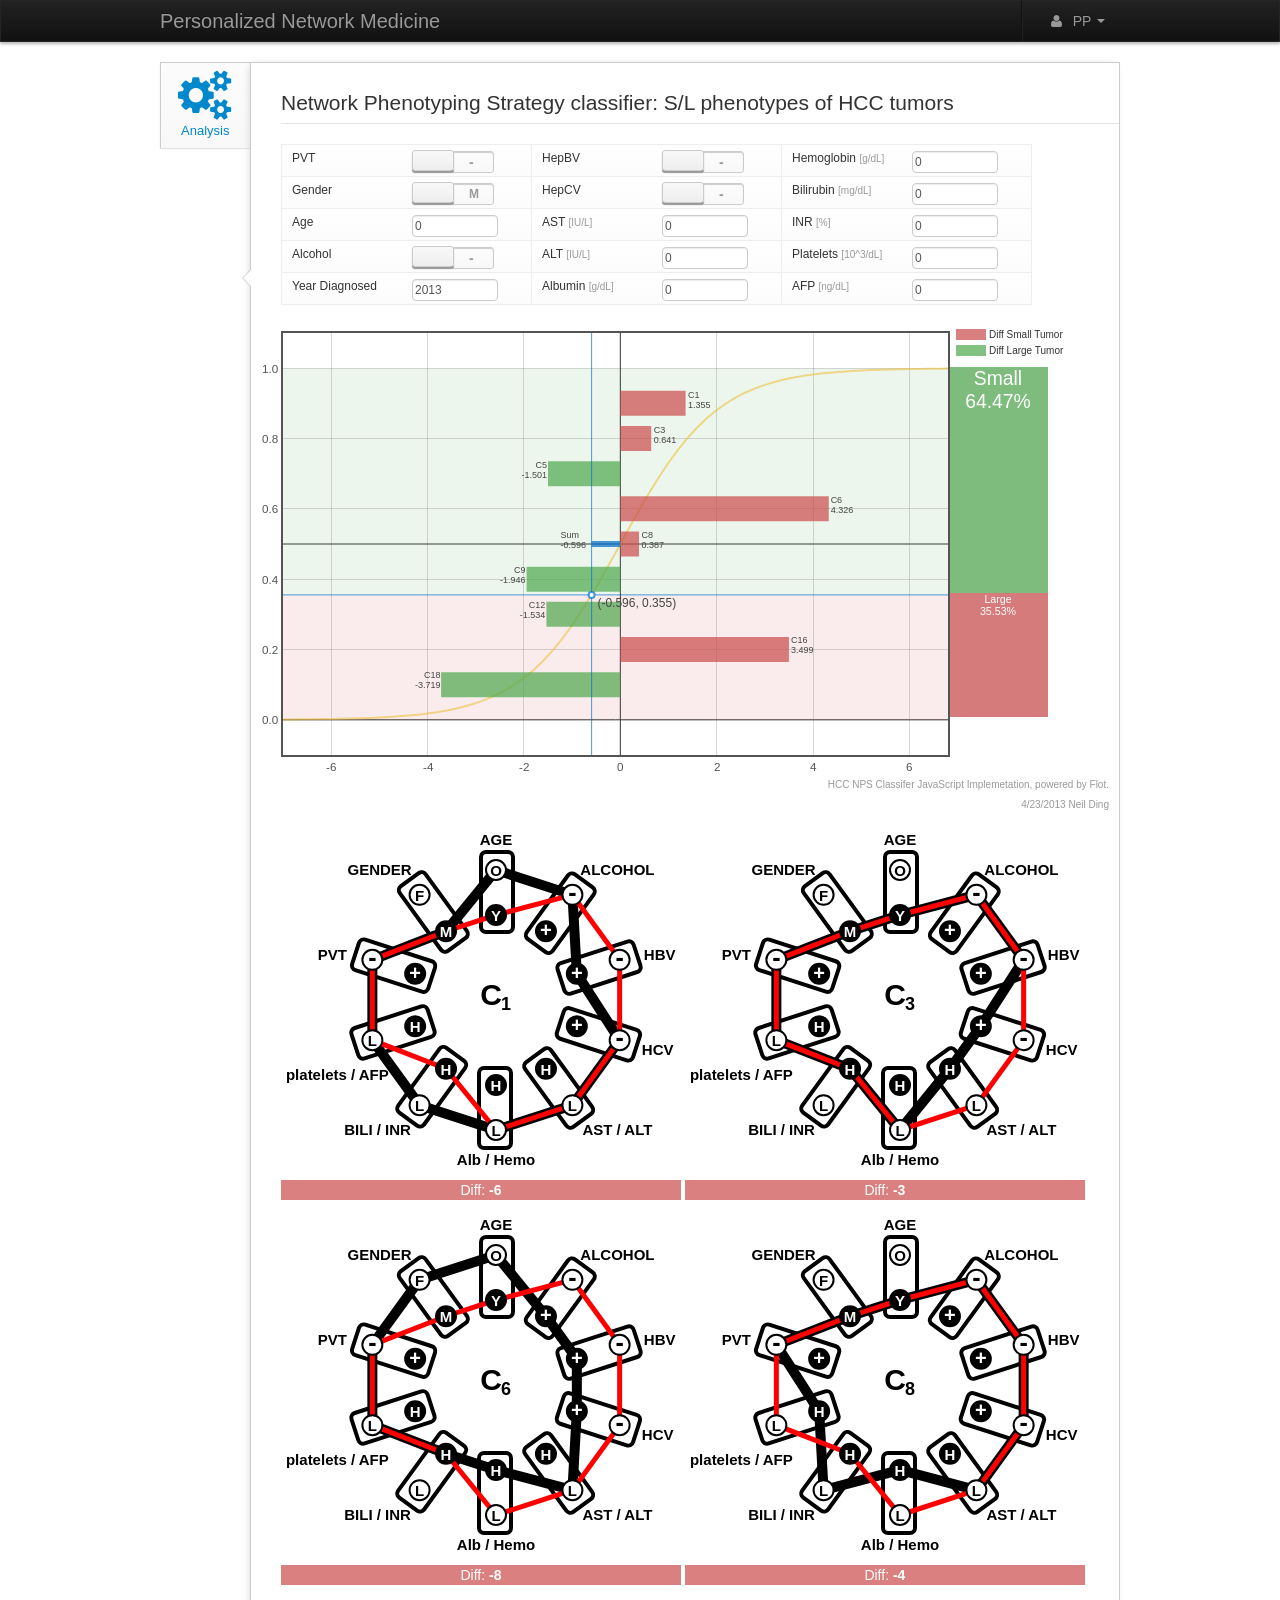
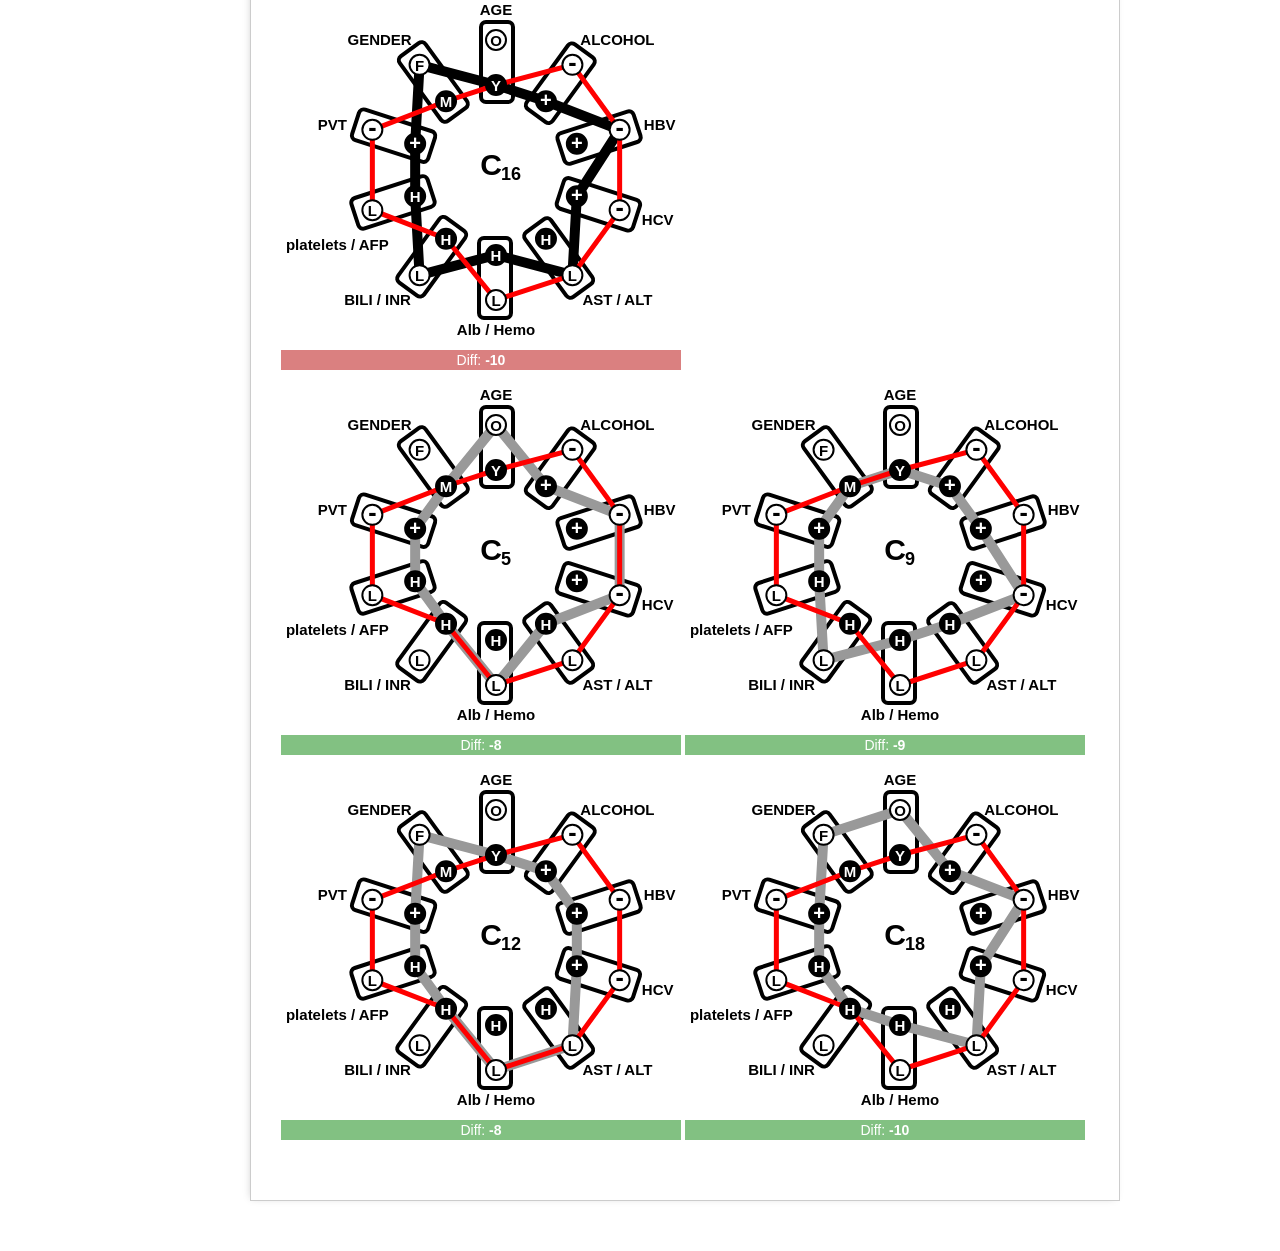
<file: static/pnm/index.html>
<!DOCTYPE html PUBLIC "-//W3C//DTD HTML 4.01//EN" "http://www.w3.org/TR/html4/strict.dtd">
<html>
<head>
	<meta http-equiv="Content-Type" content="text/html; charset=utf-8">
	<title>Network Phenotyping Strategy classifier</title>
	<link href="css/bootstrap.css" rel="stylesheet" type="text/css">
	<link href="css/main.css" rel="stylesheet" type="text/css">
    <link type="text/css" rel="stylesheet" href="css/font-awesome.min.css"/>
	<!--[if lte IE 8]><script language="javascript" type="text/javascript" src="js/excanvas.min.js"></script><![endif]-->
	<script language="javascript" type="text/javascript" src="js/jquery.min.js"></script>
	<script language="javascript" type="text/javascript" src="js/jquery.flot.min.js"></script>
</head>
<body>
<!-- user profile -->
  <div id="user_prof">
    <div class="navbar navbar-inverse">
      <div class="navbar-inner">
        <div class="container">
          <a class="brand" href="home.html">Personalized Network Medicine</a>

          <div class="nav-collapse collapse navbar-responsive-collapse">
            <ul class="user_icon nav pull-right">
              <li class="divider-vertical"></li>
              <li class="dropdown">
                <a href="#" class='dropdown-toggle drop-trigger-btn' data-toggle="dropdown" ><i class="icon-user"></i>&nbsp;&nbsp;PP&nbsp;<b class="caret"></b></a>
                <ul class="dropdown-menu user_prof">
                  <li class="prof_align"><h5>PP <em class="muted gender_font">M</em></h5></li>
                  <li class="prof_align">Research</li>
                  <li class="prof_align">University of Pittsburgh</li>
                  <li class="prof_align">Academic Organizaiton</li>
                  <li class="mail_align"><address><a href="mailto:#">pep9@pitt.edu</a></address></li>
                  <li class="divider"></li>
                  <li>
                    <p>
                      <a href="#prof_edit" id="editprof_btn" class="btn btn-small prof_btn2">Edit Profile</a>
                      <a href="#" class="btn btn-small prof_btn2">Logout</a>
                    </p>
                  </li>
                </ul>
              </li>
            </ul>
          </div>
        </div>
      </div>
    </div>
  </div>

  <div class="bottom-cont anay">
    <div class='left-nav-wrapper'>
      <ul class="left-nav-ul unstyled">

        <li><a href="nps.html"><i class='icon-cogs'></i><span>Analysis</span></a></li>

      </ul>
    </div>


    <div class="right-cont-wrapper">
      <b class='arrow'></b>
		<h2>Network Phenotyping Strategy classifier: S/L  phenotypes of HCC tumors</h2>

		<div class="input-nps">
			<form action="">
				<div class="input-left">
					<p><span class='i-name'>PVT</span><span class='i-v pvt' data-value='0'><span class='spinner'></span><span class='i-v-bg1'>+</span><span class='i-v-bg2'>-</span></span></p>
					<p><span class='i-name'>Gender</span><span class='i-v gender' data-value='0'><span class='spinner'></span><span class='i-v-bg1'>F</span><span class='i-v-bg2'>M</span></span></p>
					<p><span class='i-name'>Age</span><input class='age' value='0' type='text'></p>
					<p><span class='i-name'>Alcohol</span><span class='i-v alc' data-value='0'><span class='spinner'></span><span class='i-v-bg1'>+</span><span class='i-v-bg2'>-</span></span></p>
					<p><span class='i-name'>Year Diagnosed</span><input class='year' value='2013' type='text'></p>
				</div>
				<div class="input-mid">
					<p><span class='i-name'>HepBV</span><span class='i-v hbv' data-value='0'><span class='spinner'></span><span class='i-v-bg1'>+</span><span class='i-v-bg2'>-</span></span></p>
					<p><span class='i-name'>HepCV</span><span class='i-v hcv' data-value='0'><span class='spinner'></span><span class='i-v-bg1'>+</span><span class='i-v-bg2'>-</span></span></p>
					<p><span class='i-name'>AST <span class='i-unit'>[IU/L]</span></span><input class='ast' value='0' type='text'></p>
					<p><span class='i-name'>ALT <span class='i-unit'>[IU/L]</span></span><input class='alt' value='0' type='text'></p>
					<p><span class='i-name'>Albumin <span class='i-unit'>[g/dL]</span></span><input class='alb' value='0' type='text'></p>

				</div>
				<div class="input-right">
					<p><span class='i-name'>Hemoglobin <span class='i-unit'>[g/dL]</span></span><input class='hem' value='0' type='text'></p>
					<p><span class='i-name'>Bilirubin <span class='i-unit'>[mg/dL]</span></span><input class='bil' value='0' type='text'></p>
					<p><span class='i-name'>INR <span class='i-unit'>[%]</span></span><input class='inr' value='0' type='text'></p>
					<p><span class='i-name'>Platelets <span class='i-unit'>[10^3/dL]</span></span><input class='pla' value='0' type='text'></p>
					<p><span class='i-name'>AFP <span class='i-unit'>[ng/dL]</span></span><input class='afp' value='0' type='text'></p>
				</div>
				<div><button class='i-eva btn btn-info hide' type='text'>Evaluate</button></div>
			</form>
		</div>

		<div class="demo-container">
			<div id="placeholder" class="demo-placeholder"></div>
			<div class="poss-bar">
				<div class="small">Small</div>
				<div class="large">Large</div>
			</div>
			<div class="c-list">
				<span class="c" id="C1">C1</span>
				<span class="c" id="C3">C3</span>
				<span class="c" id="C5">C5</span>
				<span class="c" id="C6">C6</span>
				<span class="c" id="C8">C8</span>
				<span class="c" id="C9">C9</span>
				<span class="c" id="C12">C12</span>
				<span class="c" id="C16">C16</span>
				<span class="c" id="C18">C18</span>
				<span class="c" id="Sum">Sum</span>
			</div>
			<div class="sum-ann">
				<span class="sum-point"></span>
			</div>
			<div class="legend"><span class='right'>Diff Small Tumor</span><br><span class='left'>Diff Large Tumor</span></div>
		</div>
		<div class='clear'></div>
		<div class="by-info">
			<p>HCC NPS Classifer JavaScript Implemetation, powered by Flot.<br>4/23/2013 Neil Ding
		</div>

		<div class="single-p-set">
			<div class="single-p">
			    <svg width="400px" height="350px" version="1.1" xmlns="http://www.w3.org/2000/svg">
			      <text class="title" x='0' y='0' font-size="30" font-weight="bold" font-family="arial" text-anchor="middle" fill="#000">C</text>
			      <text class="title-no" x='0' y='0' font-size="18" font-weight="bold" font-family="arial" fill="#000">1</text>
			      <text class="legend" x='-40' y='0' data-x='-40' data-y='0' font-size="15" font-weight="bold" font-family="arial" text-anchor="middle" fill="#000">PVT</text>
			      <text class="legend" x='-40' y='-20' data-x='-40' data-y='-20' font-size="15" font-weight="bold" font-family="arial" text-anchor="middle" fill="#000">GENDER</text>
			      <text class="legend" x='0' y='-25' data-x='0' data-y='-25' font-size="15" font-weight="bold" font-family="arial" text-anchor="middle" fill="#000">AGE</text>
			      <text class="legend" x='45' y='-20' data-x='45' data-y='-20' font-size="15" font-weight="bold" font-family="arial" text-anchor="middle" fill="#000">ALCOHOL</text>
			      <text class="legend" x='40' y='0' data-x='40' data-y='0' font-size="15" font-weight="bold" font-family="arial" text-anchor="middle" fill="#000">HBV</text>
			      <text class="legend" x='38' y='15' data-x='38' data-y='15' font-size="15" font-weight="bold" font-family="arial" text-anchor="middle" fill="#000">HCV</text>
			      <text class="legend" x='45' y='30' data-x='45' data-y='30' font-size="15" font-weight="bold" font-family="arial" text-anchor="middle" fill="#000">AST / ALT</text>
			      <text class="legend" x='0' y='35' data-x='0' data-y='35' font-size="15" font-weight="bold" font-family="arial" text-anchor="middle" fill="#000">Alb / Hemo</text>
			      <text class="legend" x='-42' y='30' data-x='-42' data-y='30' font-size="15" font-weight="bold" font-family="arial" text-anchor="middle" fill="#000">BILI / INR</text>
			      <text class="legend" x='-35' y='40' data-x='-35' data-y='40' font-size="15" font-weight="bold" font-family="arial" text-anchor="middle" fill="#000">platelets / AFP</text>

			      <rect class="bar" x="150" y="117" width="80" height="32" rx="5" ry="5"
			        transform="rotate(18 0 0)" style="fill: transparent; stroke: black; stroke-width: 4;"/>
			      <rect class="bar" x="150" y="117" width="80" height="32" rx="5" ry="5"
			        transform="rotate(18 0 0)" style="fill: transparent; stroke: black; stroke-width: 4;"/>
			      <rect class="bar" x="150" y="117" width="80" height="32" rx="5" ry="5"
			        transform="rotate(18)" style="fill: transparent; stroke: black; stroke-width: 4;"/>
			      <rect class="bar" x="150" y="117" width="80" height="32" rx="5" ry="5"
			        transform="rotate(18)" style="fill: transparent; stroke: black; stroke-width: 4;"/>
			      <rect class="bar" x="150" y="117" width="80" height="32" rx="5" ry="5"
			        transform="rotate(18)" style="fill: transparent; stroke: black; stroke-width: 4;"/>
			      <rect class="bar" x="150" y="117" width="80" height="32" rx="5" ry="5"
			        transform="rotate(18)" style="fill: transparent; stroke: black; stroke-width: 4;"/>
			      <rect class="bar" x="150" y="117" width="80" height="32" rx="5" ry="5"
			        transform="rotate(18)" style="fill: transparent; stroke: black; stroke-width: 4;"/>
			      <rect class="bar" x="150" y="117" width="80" height="32" rx="5" ry="5"
			        transform="rotate(18)" style="fill: transparent; stroke: black; stroke-width: 4;"/>
			      <rect class="bar" x="150" y="117" width="80" height="32" rx="5" ry="5"
			        transform="rotate(18)" style="fill: transparent; stroke: black; stroke-width: 4;"/>
			      <rect class="bar" x="150" y="117" width="80" height="32" rx="5" ry="5"
			        transform="rotate(18)" style="fill: transparent; stroke: black; stroke-width: 4;"/>

			      <path class="model-line" d="M250 0
			               L396.95 47.75
			               L487.76 172.74
			               L487.76 327.25
			               L396.95 452.25
			               L250 500
			               L103.05 452.25
			               L12.24 327.25
			               L12.24 172.74
			               L103.05 47.75
			               Z" fill="transparent" stroke="#000" stroke-width="10"/>
			      <path class='user-line' d="M250 0
			               L396.95 47.75
			               L487.76 172.74
			               L487.76 327.25
			               L396.95 452.25
			               L250 500
			               L103.05 452.25
			               L12.24 327.25
			               L12.24 172.74
			               L103.05 47.75
			               Z" fill="transparent" stroke="#f00" stroke-width="5"/>
			      <circle class='outer' cx="30" cy="156" r="15" stroke="#000" fill="#fff" stroke-width="2"/>
			      <text class='outer-text' x="30" y="170" font-size="25" font-weight="bold" font-family="arial" text-anchor="middle" fill="#000">-</text>
			      <circle class='outer' cx="30" cy="156" r="15" stroke="#000" fill="#fff" stroke-width="2"/>
			      <text class='outer-text' x="30" y="170" font-size="15" font-weight="bold" font-family="arial" text-anchor="middle" fill="#000">F</text>
			      <circle class='outer' cx="30" cy="156" r="15" stroke="#000" fill="#fff" stroke-width="2"/>
			      <text class='outer-text' x="30" y="170" font-size="15" font-weight="bold" font-family="arial" text-anchor="middle" fill="#000">O</text>
			      <circle class='outer' cx="30" cy="156" r="15" stroke="#000" fill="#fff" stroke-width="2"/>
			      <text class='outer-text' x="30" y="170" font-size="25" font-weight="bold" font-family="arial" text-anchor="middle" fill="#000">-</text>
			      <circle class='outer' cx="30" cy="156" r="15" stroke="#000" fill="#fff" stroke-width="2"/>
			      <text class='outer-text' x="30" y="170" font-size="25" font-weight="bold" font-family="arial" text-anchor="middle" fill="#000">-</text>
			      <circle class='outer' cx="30" cy="156" r="15" stroke="#000" fill="#fff" stroke-width="2"/>
			      <text class='outer-text' x="30" y="170" font-size="25" font-weight="bold" font-family="arial" text-anchor="middle" fill="#000">-</text>
			      <circle class='outer' cx="30" cy="156" r="15" stroke="#000" fill="#fff" stroke-width="2"/>
			      <text class='outer-text' x="30" y="170" font-size="15" font-weight="bold" font-family="arial" text-anchor="middle" fill="#000">L</text>
			      <circle class='outer' cx="30" cy="156" r="15" stroke="#000" fill="#fff" stroke-width="2"/>
			      <text class='outer-text' x="30" y="170" font-size="15" font-weight="bold" font-family="arial" text-anchor="middle" fill="#000">L</text>
			      <circle class='outer' cx="30" cy="156" r="15" stroke="#000" fill="#fff" stroke-width="2"/>
			      <text class='outer-text' x="30" y="170" font-size="15" font-weight="bold" font-family="arial" text-anchor="middle" fill="#000">L</text>
			      <circle class='outer' cx="30" cy="156" r="15" stroke="#000" fill="#fff" stroke-width="2"/>
			      <text class='outer-text' x="30" y="170" font-size="15" font-weight="bold" font-family="arial" text-anchor="middle" fill="#000">L</text>

			      <circle class='inner' cx="30" cy="156" r="15" stroke="#000" fill="#000" stroke-width="2"/>
			      <text class='inner-text' x="30" y="170" font-size="20" font-weight="bold" font-family="arial" text-anchor="middle" fill="#fff">+</text>
			      <circle class='inner' cx="30" cy="156" r="15" stroke="#000" fill="#000" stroke-width="2"/>
			      <text class='inner-text' x="30" y="170" font-size="15" font-weight="bold" font-family="arial" text-anchor="middle" fill="#fff">M</text>
			      <circle class='inner' cx="30" cy="156" r="15" stroke="#000" fill="#000" stroke-width="2"/>
			      <text class='inner-text' x="30" y="170" font-size="15" font-weight="bold" font-family="arial" text-anchor="middle" fill="#fff">Y</text>
			      <circle class='inner' cx="30" cy="156" r="15" stroke="#000" fill="#000" stroke-width="2"/>
			      <text class='inner-text' x="30" y="170" font-size="20" font-weight="bold" font-family="arial" text-anchor="middle" fill="#fff">+</text>
			      <circle class='inner' cx="30" cy="156" r="15" stroke="#000" fill="#000" stroke-width="2"/>
			      <text class='inner-text' x="30" y="170" font-size="20" font-weight="bold" font-family="arial" text-anchor="middle" fill="#fff">+</text>
			      <circle class='inner' cx="30" cy="156" r="15" stroke="#000" fill="#000" stroke-width="2"/>
			      <text class='inner-text' x="30" y="170" font-size="20" font-weight="bold" font-family="arial" text-anchor="middle" fill="#fff">+</text>
			      <circle class='inner' cx="30" cy="156" r="15" stroke="#000" fill="#000" stroke-width="2"/>
			      <text class='inner-text' x="30" y="170" font-size="15" font-weight="bold" font-family="arial" text-anchor="middle" fill="#fff">H</text>
			      <circle class='inner' cx="30" cy="156" r="15" stroke="#000" fill="#000" stroke-width="2"/>
			      <text class='inner-text' x="30" y="170" font-size="15" font-weight="bold" font-family="arial" text-anchor="middle" fill="#fff">H</text>
			      <circle class='inner' cx="30" cy="156" r="15" stroke="#000" fill="#000" stroke-width="2"/>
			      <text class='inner-text' x="30" y="170" font-size="15" font-weight="bold" font-family="arial" text-anchor="middle" fill="#fff">H</text>
			      <circle class='inner' cx="30" cy="156" r="15" stroke="#000" fill="#000" stroke-width="2"/>
			      <text class='inner-text' x="30" y="170" font-size="15" font-weight="bold" font-family="arial" text-anchor="middle" fill="#fff">H</text>
			    </svg>
			    <p class='desc'>Diff: <b>0</b></p>
		    </div>

			<div class="single-p">
			    <svg width="400px" height="350px" version="1.1" xmlns="http://www.w3.org/2000/svg">
			      <text class="title" x='0' y='0' font-size="30" font-weight="bold" font-family="arial" text-anchor="middle" fill="#000">C</text>
			      <text class="title-no" x='0' y='0' font-size="18" font-weight="bold" font-family="arial" fill="#000">3</text>
			      <text class="legend" x='-40' y='0' data-x='-40' data-y='0' font-size="15" font-weight="bold" font-family="arial" text-anchor="middle" fill="#000">PVT</text>
			      <text class="legend" x='-40' y='-20' data-x='-40' data-y='-20' font-size="15" font-weight="bold" font-family="arial" text-anchor="middle" fill="#000">GENDER</text>
			      <text class="legend" x='0' y='-25' data-x='0' data-y='-25' font-size="15" font-weight="bold" font-family="arial" text-anchor="middle" fill="#000">AGE</text>
			      <text class="legend" x='45' y='-20' data-x='45' data-y='-20' font-size="15" font-weight="bold" font-family="arial" text-anchor="middle" fill="#000">ALCOHOL</text>
			      <text class="legend" x='40' y='0' data-x='40' data-y='0' font-size="15" font-weight="bold" font-family="arial" text-anchor="middle" fill="#000">HBV</text>
			      <text class="legend" x='38' y='15' data-x='38' data-y='15' font-size="15" font-weight="bold" font-family="arial" text-anchor="middle" fill="#000">HCV</text>
			      <text class="legend" x='45' y='30' data-x='45' data-y='30' font-size="15" font-weight="bold" font-family="arial" text-anchor="middle" fill="#000">AST / ALT</text>
			      <text class="legend" x='0' y='35' data-x='0' data-y='35' font-size="15" font-weight="bold" font-family="arial" text-anchor="middle" fill="#000">Alb / Hemo</text>
			      <text class="legend" x='-42' y='30' data-x='-42' data-y='30' font-size="15" font-weight="bold" font-family="arial" text-anchor="middle" fill="#000">BILI / INR</text>
			      <text class="legend" x='-35' y='40' data-x='-35' data-y='40' font-size="15" font-weight="bold" font-family="arial" text-anchor="middle" fill="#000">platelets / AFP</text>

			      <rect class="bar" x="150" y="117" width="80" height="32" rx="5" ry="5"
			        transform="rotate(18 0 0)" style="fill: transparent; stroke: black; stroke-width: 4;"/>
			      <rect class="bar" x="150" y="117" width="80" height="32" rx="5" ry="5"
			        transform="rotate(18 0 0)" style="fill: transparent; stroke: black; stroke-width: 4;"/>
			      <rect class="bar" x="150" y="117" width="80" height="32" rx="5" ry="5"
			        transform="rotate(18)" style="fill: transparent; stroke: black; stroke-width: 4;"/>
			      <rect class="bar" x="150" y="117" width="80" height="32" rx="5" ry="5"
			        transform="rotate(18)" style="fill: transparent; stroke: black; stroke-width: 4;"/>
			      <rect class="bar" x="150" y="117" width="80" height="32" rx="5" ry="5"
			        transform="rotate(18)" style="fill: transparent; stroke: black; stroke-width: 4;"/>
			      <rect class="bar" x="150" y="117" width="80" height="32" rx="5" ry="5"
			        transform="rotate(18)" style="fill: transparent; stroke: black; stroke-width: 4;"/>
			      <rect class="bar" x="150" y="117" width="80" height="32" rx="5" ry="5"
			        transform="rotate(18)" style="fill: transparent; stroke: black; stroke-width: 4;"/>
			      <rect class="bar" x="150" y="117" width="80" height="32" rx="5" ry="5"
			        transform="rotate(18)" style="fill: transparent; stroke: black; stroke-width: 4;"/>
			      <rect class="bar" x="150" y="117" width="80" height="32" rx="5" ry="5"
			        transform="rotate(18)" style="fill: transparent; stroke: black; stroke-width: 4;"/>
			      <rect class="bar" x="150" y="117" width="80" height="32" rx="5" ry="5"
			        transform="rotate(18)" style="fill: transparent; stroke: black; stroke-width: 4;"/>

			      <path class="model-line" d="M250 0
			               L396.95 47.75
			               L487.76 172.74
			               L487.76 327.25
			               L396.95 452.25
			               L250 500
			               L103.05 452.25
			               L12.24 327.25
			               L12.24 172.74
			               L103.05 47.75
			               Z" fill="transparent" stroke="#000" stroke-width="10"/>
			      <path class='user-line' d="M250 0
			               L396.95 47.75
			               L487.76 172.74
			               L487.76 327.25
			               L396.95 452.25
			               L250 500
			               L103.05 452.25
			               L12.24 327.25
			               L12.24 172.74
			               L103.05 47.75
			               Z" fill="transparent" stroke="#f00" stroke-width="5"/>
			      <circle class='outer' cx="30" cy="156" r="15" stroke="#000" fill="#fff" stroke-width="2"/>
			      <text class='outer-text' x="30" y="170" font-size="25" font-weight="bold" font-family="arial" text-anchor="middle" fill="#000">-</text>
			      <circle class='outer' cx="30" cy="156" r="15" stroke="#000" fill="#fff" stroke-width="2"/>
			      <text class='outer-text' x="30" y="170" font-size="15" font-weight="bold" font-family="arial" text-anchor="middle" fill="#000">F</text>
			      <circle class='outer' cx="30" cy="156" r="15" stroke="#000" fill="#fff" stroke-width="2"/>
			      <text class='outer-text' x="30" y="170" font-size="15" font-weight="bold" font-family="arial" text-anchor="middle" fill="#000">O</text>
			      <circle class='outer' cx="30" cy="156" r="15" stroke="#000" fill="#fff" stroke-width="2"/>
			      <text class='outer-text' x="30" y="170" font-size="25" font-weight="bold" font-family="arial" text-anchor="middle" fill="#000">-</text>
			      <circle class='outer' cx="30" cy="156" r="15" stroke="#000" fill="#fff" stroke-width="2"/>
			      <text class='outer-text' x="30" y="170" font-size="25" font-weight="bold" font-family="arial" text-anchor="middle" fill="#000">-</text>
			      <circle class='outer' cx="30" cy="156" r="15" stroke="#000" fill="#fff" stroke-width="2"/>
			      <text class='outer-text' x="30" y="170" font-size="25" font-weight="bold" font-family="arial" text-anchor="middle" fill="#000">-</text>
			      <circle class='outer' cx="30" cy="156" r="15" stroke="#000" fill="#fff" stroke-width="2"/>
			      <text class='outer-text' x="30" y="170" font-size="15" font-weight="bold" font-family="arial" text-anchor="middle" fill="#000">L</text>
			      <circle class='outer' cx="30" cy="156" r="15" stroke="#000" fill="#fff" stroke-width="2"/>
			      <text class='outer-text' x="30" y="170" font-size="15" font-weight="bold" font-family="arial" text-anchor="middle" fill="#000">L</text>
			      <circle class='outer' cx="30" cy="156" r="15" stroke="#000" fill="#fff" stroke-width="2"/>
			      <text class='outer-text' x="30" y="170" font-size="15" font-weight="bold" font-family="arial" text-anchor="middle" fill="#000">L</text>
			      <circle class='outer' cx="30" cy="156" r="15" stroke="#000" fill="#fff" stroke-width="2"/>
			      <text class='outer-text' x="30" y="170" font-size="15" font-weight="bold" font-family="arial" text-anchor="middle" fill="#000">L</text>

			      <circle class='inner' cx="30" cy="156" r="15" stroke="#000" fill="#000" stroke-width="2"/>
			      <text class='inner-text' x="30" y="170" font-size="20" font-weight="bold" font-family="arial" text-anchor="middle" fill="#fff">+</text>
			      <circle class='inner' cx="30" cy="156" r="15" stroke="#000" fill="#000" stroke-width="2"/>
			      <text class='inner-text' x="30" y="170" font-size="15" font-weight="bold" font-family="arial" text-anchor="middle" fill="#fff">M</text>
			      <circle class='inner' cx="30" cy="156" r="15" stroke="#000" fill="#000" stroke-width="2"/>
			      <text class='inner-text' x="30" y="170" font-size="15" font-weight="bold" font-family="arial" text-anchor="middle" fill="#fff">Y</text>
			      <circle class='inner' cx="30" cy="156" r="15" stroke="#000" fill="#000" stroke-width="2"/>
			      <text class='inner-text' x="30" y="170" font-size="20" font-weight="bold" font-family="arial" text-anchor="middle" fill="#fff">+</text>
			      <circle class='inner' cx="30" cy="156" r="15" stroke="#000" fill="#000" stroke-width="2"/>
			      <text class='inner-text' x="30" y="170" font-size="20" font-weight="bold" font-family="arial" text-anchor="middle" fill="#fff">+</text>
			      <circle class='inner' cx="30" cy="156" r="15" stroke="#000" fill="#000" stroke-width="2"/>
			      <text class='inner-text' x="30" y="170" font-size="20" font-weight="bold" font-family="arial" text-anchor="middle" fill="#fff">+</text>
			      <circle class='inner' cx="30" cy="156" r="15" stroke="#000" fill="#000" stroke-width="2"/>
			      <text class='inner-text' x="30" y="170" font-size="15" font-weight="bold" font-family="arial" text-anchor="middle" fill="#fff">H</text>
			      <circle class='inner' cx="30" cy="156" r="15" stroke="#000" fill="#000" stroke-width="2"/>
			      <text class='inner-text' x="30" y="170" font-size="15" font-weight="bold" font-family="arial" text-anchor="middle" fill="#fff">H</text>
			      <circle class='inner' cx="30" cy="156" r="15" stroke="#000" fill="#000" stroke-width="2"/>
			      <text class='inner-text' x="30" y="170" font-size="15" font-weight="bold" font-family="arial" text-anchor="middle" fill="#fff">H</text>
			      <circle class='inner' cx="30" cy="156" r="15" stroke="#000" fill="#000" stroke-width="2"/>
			      <text class='inner-text' x="30" y="170" font-size="15" font-weight="bold" font-family="arial" text-anchor="middle" fill="#fff">H</text>
			    </svg>
			    <p class='desc'>Diff: <b>0</b></p>
		    </div>


			<div class="single-p">
			    <svg width="400px" height="350px" version="1.1" xmlns="http://www.w3.org/2000/svg">
			      <text class="title" x='0' y='0' font-size="30" font-weight="bold" font-family="arial" text-anchor="middle" fill="#000">C</text>
			      <text class="title-no" x='0' y='0' font-size="18" font-weight="bold" font-family="arial" fill="#000">6</text>
			      <text class="legend" x='-40' y='0' data-x='-40' data-y='0' font-size="15" font-weight="bold" font-family="arial" text-anchor="middle" fill="#000">PVT</text>
			      <text class="legend" x='-40' y='-20' data-x='-40' data-y='-20' font-size="15" font-weight="bold" font-family="arial" text-anchor="middle" fill="#000">GENDER</text>
			      <text class="legend" x='0' y='-25' data-x='0' data-y='-25' font-size="15" font-weight="bold" font-family="arial" text-anchor="middle" fill="#000">AGE</text>
			      <text class="legend" x='45' y='-20' data-x='45' data-y='-20' font-size="15" font-weight="bold" font-family="arial" text-anchor="middle" fill="#000">ALCOHOL</text>
			      <text class="legend" x='40' y='0' data-x='40' data-y='0' font-size="15" font-weight="bold" font-family="arial" text-anchor="middle" fill="#000">HBV</text>
			      <text class="legend" x='38' y='15' data-x='38' data-y='15' font-size="15" font-weight="bold" font-family="arial" text-anchor="middle" fill="#000">HCV</text>
			      <text class="legend" x='45' y='30' data-x='45' data-y='30' font-size="15" font-weight="bold" font-family="arial" text-anchor="middle" fill="#000">AST / ALT</text>
			      <text class="legend" x='0' y='35' data-x='0' data-y='35' font-size="15" font-weight="bold" font-family="arial" text-anchor="middle" fill="#000">Alb / Hemo</text>
			      <text class="legend" x='-42' y='30' data-x='-42' data-y='30' font-size="15" font-weight="bold" font-family="arial" text-anchor="middle" fill="#000">BILI / INR</text>
			      <text class="legend" x='-35' y='40' data-x='-35' data-y='40' font-size="15" font-weight="bold" font-family="arial" text-anchor="middle" fill="#000">platelets / AFP</text>

			      <rect class="bar" x="150" y="117" width="80" height="32" rx="5" ry="5"
			        transform="rotate(18 0 0)" style="fill: transparent; stroke: black; stroke-width: 4;"/>
			      <rect class="bar" x="150" y="117" width="80" height="32" rx="5" ry="5"
			        transform="rotate(18 0 0)" style="fill: transparent; stroke: black; stroke-width: 4;"/>
			      <rect class="bar" x="150" y="117" width="80" height="32" rx="5" ry="5"
			        transform="rotate(18)" style="fill: transparent; stroke: black; stroke-width: 4;"/>
			      <rect class="bar" x="150" y="117" width="80" height="32" rx="5" ry="5"
			        transform="rotate(18)" style="fill: transparent; stroke: black; stroke-width: 4;"/>
			      <rect class="bar" x="150" y="117" width="80" height="32" rx="5" ry="5"
			        transform="rotate(18)" style="fill: transparent; stroke: black; stroke-width: 4;"/>
			      <rect class="bar" x="150" y="117" width="80" height="32" rx="5" ry="5"
			        transform="rotate(18)" style="fill: transparent; stroke: black; stroke-width: 4;"/>
			      <rect class="bar" x="150" y="117" width="80" height="32" rx="5" ry="5"
			        transform="rotate(18)" style="fill: transparent; stroke: black; stroke-width: 4;"/>
			      <rect class="bar" x="150" y="117" width="80" height="32" rx="5" ry="5"
			        transform="rotate(18)" style="fill: transparent; stroke: black; stroke-width: 4;"/>
			      <rect class="bar" x="150" y="117" width="80" height="32" rx="5" ry="5"
			        transform="rotate(18)" style="fill: transparent; stroke: black; stroke-width: 4;"/>
			      <rect class="bar" x="150" y="117" width="80" height="32" rx="5" ry="5"
			        transform="rotate(18)" style="fill: transparent; stroke: black; stroke-width: 4;"/>

			      <path class="model-line" d="M250 0
			               L396.95 47.75
			               L487.76 172.74
			               L487.76 327.25
			               L396.95 452.25
			               L250 500
			               L103.05 452.25
			               L12.24 327.25
			               L12.24 172.74
			               L103.05 47.75
			               Z" fill="transparent" stroke="#000" stroke-width="10"/>
			      <path class='user-line' d="M250 0
			               L396.95 47.75
			               L487.76 172.74
			               L487.76 327.25
			               L396.95 452.25
			               L250 500
			               L103.05 452.25
			               L12.24 327.25
			               L12.24 172.74
			               L103.05 47.75
			               Z" fill="transparent" stroke="#f00" stroke-width="5"/>
			      <circle class='outer' cx="30" cy="156" r="15" stroke="#000" fill="#fff" stroke-width="2"/>
			      <text class='outer-text' x="30" y="170" font-size="25" font-weight="bold" font-family="arial" text-anchor="middle" fill="#000">-</text>
			      <circle class='outer' cx="30" cy="156" r="15" stroke="#000" fill="#fff" stroke-width="2"/>
			      <text class='outer-text' x="30" y="170" font-size="15" font-weight="bold" font-family="arial" text-anchor="middle" fill="#000">F</text>
			      <circle class='outer' cx="30" cy="156" r="15" stroke="#000" fill="#fff" stroke-width="2"/>
			      <text class='outer-text' x="30" y="170" font-size="15" font-weight="bold" font-family="arial" text-anchor="middle" fill="#000">O</text>
			      <circle class='outer' cx="30" cy="156" r="15" stroke="#000" fill="#fff" stroke-width="2"/>
			      <text class='outer-text' x="30" y="170" font-size="25" font-weight="bold" font-family="arial" text-anchor="middle" fill="#000">-</text>
			      <circle class='outer' cx="30" cy="156" r="15" stroke="#000" fill="#fff" stroke-width="2"/>
			      <text class='outer-text' x="30" y="170" font-size="25" font-weight="bold" font-family="arial" text-anchor="middle" fill="#000">-</text>
			      <circle class='outer' cx="30" cy="156" r="15" stroke="#000" fill="#fff" stroke-width="2"/>
			      <text class='outer-text' x="30" y="170" font-size="25" font-weight="bold" font-family="arial" text-anchor="middle" fill="#000">-</text>
			      <circle class='outer' cx="30" cy="156" r="15" stroke="#000" fill="#fff" stroke-width="2"/>
			      <text class='outer-text' x="30" y="170" font-size="15" font-weight="bold" font-family="arial" text-anchor="middle" fill="#000">L</text>
			      <circle class='outer' cx="30" cy="156" r="15" stroke="#000" fill="#fff" stroke-width="2"/>
			      <text class='outer-text' x="30" y="170" font-size="15" font-weight="bold" font-family="arial" text-anchor="middle" fill="#000">L</text>
			      <circle class='outer' cx="30" cy="156" r="15" stroke="#000" fill="#fff" stroke-width="2"/>
			      <text class='outer-text' x="30" y="170" font-size="15" font-weight="bold" font-family="arial" text-anchor="middle" fill="#000">L</text>
			      <circle class='outer' cx="30" cy="156" r="15" stroke="#000" fill="#fff" stroke-width="2"/>
			      <text class='outer-text' x="30" y="170" font-size="15" font-weight="bold" font-family="arial" text-anchor="middle" fill="#000">L</text>

			      <circle class='inner' cx="30" cy="156" r="15" stroke="#000" fill="#000" stroke-width="2"/>
			      <text class='inner-text' x="30" y="170" font-size="20" font-weight="bold" font-family="arial" text-anchor="middle" fill="#fff">+</text>
			      <circle class='inner' cx="30" cy="156" r="15" stroke="#000" fill="#000" stroke-width="2"/>
			      <text class='inner-text' x="30" y="170" font-size="15" font-weight="bold" font-family="arial" text-anchor="middle" fill="#fff">M</text>
			      <circle class='inner' cx="30" cy="156" r="15" stroke="#000" fill="#000" stroke-width="2"/>
			      <text class='inner-text' x="30" y="170" font-size="15" font-weight="bold" font-family="arial" text-anchor="middle" fill="#fff">Y</text>
			      <circle class='inner' cx="30" cy="156" r="15" stroke="#000" fill="#000" stroke-width="2"/>
			      <text class='inner-text' x="30" y="170" font-size="20" font-weight="bold" font-family="arial" text-anchor="middle" fill="#fff">+</text>
			      <circle class='inner' cx="30" cy="156" r="15" stroke="#000" fill="#000" stroke-width="2"/>
			      <text class='inner-text' x="30" y="170" font-size="20" font-weight="bold" font-family="arial" text-anchor="middle" fill="#fff">+</text>
			      <circle class='inner' cx="30" cy="156" r="15" stroke="#000" fill="#000" stroke-width="2"/>
			      <text class='inner-text' x="30" y="170" font-size="20" font-weight="bold" font-family="arial" text-anchor="middle" fill="#fff">+</text>
			      <circle class='inner' cx="30" cy="156" r="15" stroke="#000" fill="#000" stroke-width="2"/>
			      <text class='inner-text' x="30" y="170" font-size="15" font-weight="bold" font-family="arial" text-anchor="middle" fill="#fff">H</text>
			      <circle class='inner' cx="30" cy="156" r="15" stroke="#000" fill="#000" stroke-width="2"/>
			      <text class='inner-text' x="30" y="170" font-size="15" font-weight="bold" font-family="arial" text-anchor="middle" fill="#fff">H</text>
			      <circle class='inner' cx="30" cy="156" r="15" stroke="#000" fill="#000" stroke-width="2"/>
			      <text class='inner-text' x="30" y="170" font-size="15" font-weight="bold" font-family="arial" text-anchor="middle" fill="#fff">H</text>
			      <circle class='inner' cx="30" cy="156" r="15" stroke="#000" fill="#000" stroke-width="2"/>
			      <text class='inner-text' x="30" y="170" font-size="15" font-weight="bold" font-family="arial" text-anchor="middle" fill="#fff">H</text>
			    </svg>
			    <p class='desc'>Diff: <b>0</b></p>
		    </div>


			<div class="single-p">
			    <svg width="400px" height="350px" version="1.1" xmlns="http://www.w3.org/2000/svg">
			      <text class="title" x='0' y='0' font-size="30" font-weight="bold" font-family="arial" text-anchor="middle" fill="#000">C</text>
			      <text class="title-no" x='0' y='0' font-size="18" font-weight="bold" font-family="arial" fill="#000">8</text>
			      <text class="legend" x='-40' y='0' data-x='-40' data-y='0' font-size="15" font-weight="bold" font-family="arial" text-anchor="middle" fill="#000">PVT</text>
			      <text class="legend" x='-40' y='-20' data-x='-40' data-y='-20' font-size="15" font-weight="bold" font-family="arial" text-anchor="middle" fill="#000">GENDER</text>
			      <text class="legend" x='0' y='-25' data-x='0' data-y='-25' font-size="15" font-weight="bold" font-family="arial" text-anchor="middle" fill="#000">AGE</text>
			      <text class="legend" x='45' y='-20' data-x='45' data-y='-20' font-size="15" font-weight="bold" font-family="arial" text-anchor="middle" fill="#000">ALCOHOL</text>
			      <text class="legend" x='40' y='0' data-x='40' data-y='0' font-size="15" font-weight="bold" font-family="arial" text-anchor="middle" fill="#000">HBV</text>
			      <text class="legend" x='38' y='15' data-x='38' data-y='15' font-size="15" font-weight="bold" font-family="arial" text-anchor="middle" fill="#000">HCV</text>
			      <text class="legend" x='45' y='30' data-x='45' data-y='30' font-size="15" font-weight="bold" font-family="arial" text-anchor="middle" fill="#000">AST / ALT</text>
			      <text class="legend" x='0' y='35' data-x='0' data-y='35' font-size="15" font-weight="bold" font-family="arial" text-anchor="middle" fill="#000">Alb / Hemo</text>
			      <text class="legend" x='-42' y='30' data-x='-42' data-y='30' font-size="15" font-weight="bold" font-family="arial" text-anchor="middle" fill="#000">BILI / INR</text>
			      <text class="legend" x='-35' y='40' data-x='-35' data-y='40' font-size="15" font-weight="bold" font-family="arial" text-anchor="middle" fill="#000">platelets / AFP</text>

			      <rect class="bar" x="150" y="117" width="80" height="32" rx="5" ry="5"
			        transform="rotate(18 0 0)" style="fill: transparent; stroke: black; stroke-width: 4;"/>
			      <rect class="bar" x="150" y="117" width="80" height="32" rx="5" ry="5"
			        transform="rotate(18 0 0)" style="fill: transparent; stroke: black; stroke-width: 4;"/>
			      <rect class="bar" x="150" y="117" width="80" height="32" rx="5" ry="5"
			        transform="rotate(18)" style="fill: transparent; stroke: black; stroke-width: 4;"/>
			      <rect class="bar" x="150" y="117" width="80" height="32" rx="5" ry="5"
			        transform="rotate(18)" style="fill: transparent; stroke: black; stroke-width: 4;"/>
			      <rect class="bar" x="150" y="117" width="80" height="32" rx="5" ry="5"
			        transform="rotate(18)" style="fill: transparent; stroke: black; stroke-width: 4;"/>
			      <rect class="bar" x="150" y="117" width="80" height="32" rx="5" ry="5"
			        transform="rotate(18)" style="fill: transparent; stroke: black; stroke-width: 4;"/>
			      <rect class="bar" x="150" y="117" width="80" height="32" rx="5" ry="5"
			        transform="rotate(18)" style="fill: transparent; stroke: black; stroke-width: 4;"/>
			      <rect class="bar" x="150" y="117" width="80" height="32" rx="5" ry="5"
			        transform="rotate(18)" style="fill: transparent; stroke: black; stroke-width: 4;"/>
			      <rect class="bar" x="150" y="117" width="80" height="32" rx="5" ry="5"
			        transform="rotate(18)" style="fill: transparent; stroke: black; stroke-width: 4;"/>
			      <rect class="bar" x="150" y="117" width="80" height="32" rx="5" ry="5"
			        transform="rotate(18)" style="fill: transparent; stroke: black; stroke-width: 4;"/>

			      <path class="model-line" d="M250 0
			               L396.95 47.75
			               L487.76 172.74
			               L487.76 327.25
			               L396.95 452.25
			               L250 500
			               L103.05 452.25
			               L12.24 327.25
			               L12.24 172.74
			               L103.05 47.75
			               Z" fill="transparent" stroke="#000" stroke-width="10"/>
			      <path class='user-line' d="M250 0
			               L396.95 47.75
			               L487.76 172.74
			               L487.76 327.25
			               L396.95 452.25
			               L250 500
			               L103.05 452.25
			               L12.24 327.25
			               L12.24 172.74
			               L103.05 47.75
			               Z" fill="transparent" stroke="#f00" stroke-width="5"/>
			      <circle class='outer' cx="30" cy="156" r="15" stroke="#000" fill="#fff" stroke-width="2"/>
			      <text class='outer-text' x="30" y="170" font-size="25" font-weight="bold" font-family="arial" text-anchor="middle" fill="#000">-</text>
			      <circle class='outer' cx="30" cy="156" r="15" stroke="#000" fill="#fff" stroke-width="2"/>
			      <text class='outer-text' x="30" y="170" font-size="15" font-weight="bold" font-family="arial" text-anchor="middle" fill="#000">F</text>
			      <circle class='outer' cx="30" cy="156" r="15" stroke="#000" fill="#fff" stroke-width="2"/>
			      <text class='outer-text' x="30" y="170" font-size="15" font-weight="bold" font-family="arial" text-anchor="middle" fill="#000">O</text>
			      <circle class='outer' cx="30" cy="156" r="15" stroke="#000" fill="#fff" stroke-width="2"/>
			      <text class='outer-text' x="30" y="170" font-size="25" font-weight="bold" font-family="arial" text-anchor="middle" fill="#000">-</text>
			      <circle class='outer' cx="30" cy="156" r="15" stroke="#000" fill="#fff" stroke-width="2"/>
			      <text class='outer-text' x="30" y="170" font-size="25" font-weight="bold" font-family="arial" text-anchor="middle" fill="#000">-</text>
			      <circle class='outer' cx="30" cy="156" r="15" stroke="#000" fill="#fff" stroke-width="2"/>
			      <text class='outer-text' x="30" y="170" font-size="25" font-weight="bold" font-family="arial" text-anchor="middle" fill="#000">-</text>
			      <circle class='outer' cx="30" cy="156" r="15" stroke="#000" fill="#fff" stroke-width="2"/>
			      <text class='outer-text' x="30" y="170" font-size="15" font-weight="bold" font-family="arial" text-anchor="middle" fill="#000">L</text>
			      <circle class='outer' cx="30" cy="156" r="15" stroke="#000" fill="#fff" stroke-width="2"/>
			      <text class='outer-text' x="30" y="170" font-size="15" font-weight="bold" font-family="arial" text-anchor="middle" fill="#000">L</text>
			      <circle class='outer' cx="30" cy="156" r="15" stroke="#000" fill="#fff" stroke-width="2"/>
			      <text class='outer-text' x="30" y="170" font-size="15" font-weight="bold" font-family="arial" text-anchor="middle" fill="#000">L</text>
			      <circle class='outer' cx="30" cy="156" r="15" stroke="#000" fill="#fff" stroke-width="2"/>
			      <text class='outer-text' x="30" y="170" font-size="15" font-weight="bold" font-family="arial" text-anchor="middle" fill="#000">L</text>

			      <circle class='inner' cx="30" cy="156" r="15" stroke="#000" fill="#000" stroke-width="2"/>
			      <text class='inner-text' x="30" y="170" font-size="20" font-weight="bold" font-family="arial" text-anchor="middle" fill="#fff">+</text>
			      <circle class='inner' cx="30" cy="156" r="15" stroke="#000" fill="#000" stroke-width="2"/>
			      <text class='inner-text' x="30" y="170" font-size="15" font-weight="bold" font-family="arial" text-anchor="middle" fill="#fff">M</text>
			      <circle class='inner' cx="30" cy="156" r="15" stroke="#000" fill="#000" stroke-width="2"/>
			      <text class='inner-text' x="30" y="170" font-size="15" font-weight="bold" font-family="arial" text-anchor="middle" fill="#fff">Y</text>
			      <circle class='inner' cx="30" cy="156" r="15" stroke="#000" fill="#000" stroke-width="2"/>
			      <text class='inner-text' x="30" y="170" font-size="20" font-weight="bold" font-family="arial" text-anchor="middle" fill="#fff">+</text>
			      <circle class='inner' cx="30" cy="156" r="15" stroke="#000" fill="#000" stroke-width="2"/>
			      <text class='inner-text' x="30" y="170" font-size="20" font-weight="bold" font-family="arial" text-anchor="middle" fill="#fff">+</text>
			      <circle class='inner' cx="30" cy="156" r="15" stroke="#000" fill="#000" stroke-width="2"/>
			      <text class='inner-text' x="30" y="170" font-size="20" font-weight="bold" font-family="arial" text-anchor="middle" fill="#fff">+</text>
			      <circle class='inner' cx="30" cy="156" r="15" stroke="#000" fill="#000" stroke-width="2"/>
			      <text class='inner-text' x="30" y="170" font-size="15" font-weight="bold" font-family="arial" text-anchor="middle" fill="#fff">H</text>
			      <circle class='inner' cx="30" cy="156" r="15" stroke="#000" fill="#000" stroke-width="2"/>
			      <text class='inner-text' x="30" y="170" font-size="15" font-weight="bold" font-family="arial" text-anchor="middle" fill="#fff">H</text>
			      <circle class='inner' cx="30" cy="156" r="15" stroke="#000" fill="#000" stroke-width="2"/>
			      <text class='inner-text' x="30" y="170" font-size="15" font-weight="bold" font-family="arial" text-anchor="middle" fill="#fff">H</text>
			      <circle class='inner' cx="30" cy="156" r="15" stroke="#000" fill="#000" stroke-width="2"/>
			      <text class='inner-text' x="30" y="170" font-size="15" font-weight="bold" font-family="arial" text-anchor="middle" fill="#fff">H</text>
			    </svg>
			    <p class='desc'>Diff: <b>0</b></p>
		    </div>


			<div class="single-p">
			    <svg width="400px" height="350px" version="1.1" xmlns="http://www.w3.org/2000/svg">
			      <text class="title" x='0' y='0' font-size="30" font-weight="bold" font-family="arial" text-anchor="middle" fill="#000">C</text>
			      <text class="title-no" x='0' y='0' font-size="18" font-weight="bold" font-family="arial" fill="#000">16</text>
			      <text class="legend" x='-40' y='0' data-x='-40' data-y='0' font-size="15" font-weight="bold" font-family="arial" text-anchor="middle" fill="#000">PVT</text>
			      <text class="legend" x='-40' y='-20' data-x='-40' data-y='-20' font-size="15" font-weight="bold" font-family="arial" text-anchor="middle" fill="#000">GENDER</text>
			      <text class="legend" x='0' y='-25' data-x='0' data-y='-25' font-size="15" font-weight="bold" font-family="arial" text-anchor="middle" fill="#000">AGE</text>
			      <text class="legend" x='45' y='-20' data-x='45' data-y='-20' font-size="15" font-weight="bold" font-family="arial" text-anchor="middle" fill="#000">ALCOHOL</text>
			      <text class="legend" x='40' y='0' data-x='40' data-y='0' font-size="15" font-weight="bold" font-family="arial" text-anchor="middle" fill="#000">HBV</text>
			      <text class="legend" x='38' y='15' data-x='38' data-y='15' font-size="15" font-weight="bold" font-family="arial" text-anchor="middle" fill="#000">HCV</text>
			      <text class="legend" x='45' y='30' data-x='45' data-y='30' font-size="15" font-weight="bold" font-family="arial" text-anchor="middle" fill="#000">AST / ALT</text>
			      <text class="legend" x='0' y='35' data-x='0' data-y='35' font-size="15" font-weight="bold" font-family="arial" text-anchor="middle" fill="#000">Alb / Hemo</text>
			      <text class="legend" x='-42' y='30' data-x='-42' data-y='30' font-size="15" font-weight="bold" font-family="arial" text-anchor="middle" fill="#000">BILI / INR</text>
			      <text class="legend" x='-35' y='40' data-x='-35' data-y='40' font-size="15" font-weight="bold" font-family="arial" text-anchor="middle" fill="#000">platelets / AFP</text>

			      <rect class="bar" x="150" y="117" width="80" height="32" rx="5" ry="5"
			        transform="rotate(18 0 0)" style="fill: transparent; stroke: black; stroke-width: 4;"/>
			      <rect class="bar" x="150" y="117" width="80" height="32" rx="5" ry="5"
			        transform="rotate(18 0 0)" style="fill: transparent; stroke: black; stroke-width: 4;"/>
			      <rect class="bar" x="150" y="117" width="80" height="32" rx="5" ry="5"
			        transform="rotate(18)" style="fill: transparent; stroke: black; stroke-width: 4;"/>
			      <rect class="bar" x="150" y="117" width="80" height="32" rx="5" ry="5"
			        transform="rotate(18)" style="fill: transparent; stroke: black; stroke-width: 4;"/>
			      <rect class="bar" x="150" y="117" width="80" height="32" rx="5" ry="5"
			        transform="rotate(18)" style="fill: transparent; stroke: black; stroke-width: 4;"/>
			      <rect class="bar" x="150" y="117" width="80" height="32" rx="5" ry="5"
			        transform="rotate(18)" style="fill: transparent; stroke: black; stroke-width: 4;"/>
			      <rect class="bar" x="150" y="117" width="80" height="32" rx="5" ry="5"
			        transform="rotate(18)" style="fill: transparent; stroke: black; stroke-width: 4;"/>
			      <rect class="bar" x="150" y="117" width="80" height="32" rx="5" ry="5"
			        transform="rotate(18)" style="fill: transparent; stroke: black; stroke-width: 4;"/>
			      <rect class="bar" x="150" y="117" width="80" height="32" rx="5" ry="5"
			        transform="rotate(18)" style="fill: transparent; stroke: black; stroke-width: 4;"/>
			      <rect class="bar" x="150" y="117" width="80" height="32" rx="5" ry="5"
			        transform="rotate(18)" style="fill: transparent; stroke: black; stroke-width: 4;"/>

			      <path class="model-line" d="M250 0
			               L396.95 47.75
			               L487.76 172.74
			               L487.76 327.25
			               L396.95 452.25
			               L250 500
			               L103.05 452.25
			               L12.24 327.25
			               L12.24 172.74
			               L103.05 47.75
			               Z" fill="transparent" stroke="#000" stroke-width="10"/>
			      <path class='user-line' d="M250 0
			               L396.95 47.75
			               L487.76 172.74
			               L487.76 327.25
			               L396.95 452.25
			               L250 500
			               L103.05 452.25
			               L12.24 327.25
			               L12.24 172.74
			               L103.05 47.75
			               Z" fill="transparent" stroke="#f00" stroke-width="5"/>
			      <circle class='outer' cx="30" cy="156" r="15" stroke="#000" fill="#fff" stroke-width="2"/>
			      <text class='outer-text' x="30" y="170" font-size="25" font-weight="bold" font-family="arial" text-anchor="middle" fill="#000">-</text>
			      <circle class='outer' cx="30" cy="156" r="15" stroke="#000" fill="#fff" stroke-width="2"/>
			      <text class='outer-text' x="30" y="170" font-size="15" font-weight="bold" font-family="arial" text-anchor="middle" fill="#000">F</text>
			      <circle class='outer' cx="30" cy="156" r="15" stroke="#000" fill="#fff" stroke-width="2"/>
			      <text class='outer-text' x="30" y="170" font-size="15" font-weight="bold" font-family="arial" text-anchor="middle" fill="#000">O</text>
			      <circle class='outer' cx="30" cy="156" r="15" stroke="#000" fill="#fff" stroke-width="2"/>
			      <text class='outer-text' x="30" y="170" font-size="25" font-weight="bold" font-family="arial" text-anchor="middle" fill="#000">-</text>
			      <circle class='outer' cx="30" cy="156" r="15" stroke="#000" fill="#fff" stroke-width="2"/>
			      <text class='outer-text' x="30" y="170" font-size="25" font-weight="bold" font-family="arial" text-anchor="middle" fill="#000">-</text>
			      <circle class='outer' cx="30" cy="156" r="15" stroke="#000" fill="#fff" stroke-width="2"/>
			      <text class='outer-text' x="30" y="170" font-size="25" font-weight="bold" font-family="arial" text-anchor="middle" fill="#000">-</text>
			      <circle class='outer' cx="30" cy="156" r="15" stroke="#000" fill="#fff" stroke-width="2"/>
			      <text class='outer-text' x="30" y="170" font-size="15" font-weight="bold" font-family="arial" text-anchor="middle" fill="#000">L</text>
			      <circle class='outer' cx="30" cy="156" r="15" stroke="#000" fill="#fff" stroke-width="2"/>
			      <text class='outer-text' x="30" y="170" font-size="15" font-weight="bold" font-family="arial" text-anchor="middle" fill="#000">L</text>
			      <circle class='outer' cx="30" cy="156" r="15" stroke="#000" fill="#fff" stroke-width="2"/>
			      <text class='outer-text' x="30" y="170" font-size="15" font-weight="bold" font-family="arial" text-anchor="middle" fill="#000">L</text>
			      <circle class='outer' cx="30" cy="156" r="15" stroke="#000" fill="#fff" stroke-width="2"/>
			      <text class='outer-text' x="30" y="170" font-size="15" font-weight="bold" font-family="arial" text-anchor="middle" fill="#000">L</text>

			      <circle class='inner' cx="30" cy="156" r="15" stroke="#000" fill="#000" stroke-width="2"/>
			      <text class='inner-text' x="30" y="170" font-size="20" font-weight="bold" font-family="arial" text-anchor="middle" fill="#fff">+</text>
			      <circle class='inner' cx="30" cy="156" r="15" stroke="#000" fill="#000" stroke-width="2"/>
			      <text class='inner-text' x="30" y="170" font-size="15" font-weight="bold" font-family="arial" text-anchor="middle" fill="#fff">M</text>
			      <circle class='inner' cx="30" cy="156" r="15" stroke="#000" fill="#000" stroke-width="2"/>
			      <text class='inner-text' x="30" y="170" font-size="15" font-weight="bold" font-family="arial" text-anchor="middle" fill="#fff">Y</text>
			      <circle class='inner' cx="30" cy="156" r="15" stroke="#000" fill="#000" stroke-width="2"/>
			      <text class='inner-text' x="30" y="170" font-size="20" font-weight="bold" font-family="arial" text-anchor="middle" fill="#fff">+</text>
			      <circle class='inner' cx="30" cy="156" r="15" stroke="#000" fill="#000" stroke-width="2"/>
			      <text class='inner-text' x="30" y="170" font-size="20" font-weight="bold" font-family="arial" text-anchor="middle" fill="#fff">+</text>
			      <circle class='inner' cx="30" cy="156" r="15" stroke="#000" fill="#000" stroke-width="2"/>
			      <text class='inner-text' x="30" y="170" font-size="20" font-weight="bold" font-family="arial" text-anchor="middle" fill="#fff">+</text>
			      <circle class='inner' cx="30" cy="156" r="15" stroke="#000" fill="#000" stroke-width="2"/>
			      <text class='inner-text' x="30" y="170" font-size="15" font-weight="bold" font-family="arial" text-anchor="middle" fill="#fff">H</text>
			      <circle class='inner' cx="30" cy="156" r="15" stroke="#000" fill="#000" stroke-width="2"/>
			      <text class='inner-text' x="30" y="170" font-size="15" font-weight="bold" font-family="arial" text-anchor="middle" fill="#fff">H</text>
			      <circle class='inner' cx="30" cy="156" r="15" stroke="#000" fill="#000" stroke-width="2"/>
			      <text class='inner-text' x="30" y="170" font-size="15" font-weight="bold" font-family="arial" text-anchor="middle" fill="#fff">H</text>
			      <circle class='inner' cx="30" cy="156" r="15" stroke="#000" fill="#000" stroke-width="2"/>
			      <text class='inner-text' x="30" y="170" font-size="15" font-weight="bold" font-family="arial" text-anchor="middle" fill="#fff">H</text>
			    </svg>
			    <p class='desc'>Diff: <b>0</b></p>
		    </div>

			<div class="clear"></div>

			<div class="single-p small">
			    <svg width="400px" height="350px" version="1.1" xmlns="http://www.w3.org/2000/svg">
			      <text class="title" x='0' y='0' font-size="30" font-weight="bold" font-family="arial" text-anchor="middle" fill="#000">C</text>
			      <text class="title-no" x='0' y='0' font-size="18" font-weight="bold" font-family="arial" fill="#000">5</text>
			      <text class="legend" x='-40' y='0' data-x='-40' data-y='0' font-size="15" font-weight="bold" font-family="arial" text-anchor="middle" fill="#000">PVT</text>
			      <text class="legend" x='-40' y='-20' data-x='-40' data-y='-20' font-size="15" font-weight="bold" font-family="arial" text-anchor="middle" fill="#000">GENDER</text>
			      <text class="legend" x='0' y='-25' data-x='0' data-y='-25' font-size="15" font-weight="bold" font-family="arial" text-anchor="middle" fill="#000">AGE</text>
			      <text class="legend" x='45' y='-20' data-x='45' data-y='-20' font-size="15" font-weight="bold" font-family="arial" text-anchor="middle" fill="#000">ALCOHOL</text>
			      <text class="legend" x='40' y='0' data-x='40' data-y='0' font-size="15" font-weight="bold" font-family="arial" text-anchor="middle" fill="#000">HBV</text>
			      <text class="legend" x='38' y='15' data-x='38' data-y='15' font-size="15" font-weight="bold" font-family="arial" text-anchor="middle" fill="#000">HCV</text>
			      <text class="legend" x='45' y='30' data-x='45' data-y='30' font-size="15" font-weight="bold" font-family="arial" text-anchor="middle" fill="#000">AST / ALT</text>
			      <text class="legend" x='0' y='35' data-x='0' data-y='35' font-size="15" font-weight="bold" font-family="arial" text-anchor="middle" fill="#000">Alb / Hemo</text>
			      <text class="legend" x='-42' y='30' data-x='-42' data-y='30' font-size="15" font-weight="bold" font-family="arial" text-anchor="middle" fill="#000">BILI / INR</text>
			      <text class="legend" x='-35' y='40' data-x='-35' data-y='40' font-size="15" font-weight="bold" font-family="arial" text-anchor="middle" fill="#000">platelets / AFP</text>

			      <rect class="bar" x="150" y="117" width="80" height="32" rx="5" ry="5"
			        transform="rotate(18 0 0)" style="fill: transparent; stroke: black; stroke-width: 4;"/>
			      <rect class="bar" x="150" y="117" width="80" height="32" rx="5" ry="5"
			        transform="rotate(18 0 0)" style="fill: transparent; stroke: black; stroke-width: 4;"/>
			      <rect class="bar" x="150" y="117" width="80" height="32" rx="5" ry="5"
			        transform="rotate(18)" style="fill: transparent; stroke: black; stroke-width: 4;"/>
			      <rect class="bar" x="150" y="117" width="80" height="32" rx="5" ry="5"
			        transform="rotate(18)" style="fill: transparent; stroke: black; stroke-width: 4;"/>
			      <rect class="bar" x="150" y="117" width="80" height="32" rx="5" ry="5"
			        transform="rotate(18)" style="fill: transparent; stroke: black; stroke-width: 4;"/>
			      <rect class="bar" x="150" y="117" width="80" height="32" rx="5" ry="5"
			        transform="rotate(18)" style="fill: transparent; stroke: black; stroke-width: 4;"/>
			      <rect class="bar" x="150" y="117" width="80" height="32" rx="5" ry="5"
			        transform="rotate(18)" style="fill: transparent; stroke: black; stroke-width: 4;"/>
			      <rect class="bar" x="150" y="117" width="80" height="32" rx="5" ry="5"
			        transform="rotate(18)" style="fill: transparent; stroke: black; stroke-width: 4;"/>
			      <rect class="bar" x="150" y="117" width="80" height="32" rx="5" ry="5"
			        transform="rotate(18)" style="fill: transparent; stroke: black; stroke-width: 4;"/>
			      <rect class="bar" x="150" y="117" width="80" height="32" rx="5" ry="5"
			        transform="rotate(18)" style="fill: transparent; stroke: black; stroke-width: 4;"/>

			      <path class="model-line" d="M250 0
			               L396.95 47.75
			               L487.76 172.74
			               L487.76 327.25
			               L396.95 452.25
			               L250 500
			               L103.05 452.25
			               L12.24 327.25
			               L12.24 172.74
			               L103.05 47.75
			               Z" fill="transparent" stroke="#999" stroke-width="10"/>
			      <path class='user-line' d="M250 0
			               L396.95 47.75
			               L487.76 172.74
			               L487.76 327.25
			               L396.95 452.25
			               L250 500
			               L103.05 452.25
			               L12.24 327.25
			               L12.24 172.74
			               L103.05 47.75
			               Z" fill="transparent" stroke="#f00" stroke-width="5"/>
			      <circle class='outer' cx="30" cy="156" r="15" stroke="#000" fill="#fff" stroke-width="2"/>
			      <text class='outer-text' x="30" y="170" font-size="25" font-weight="bold" font-family="arial" text-anchor="middle" fill="#000">-</text>
			      <circle class='outer' cx="30" cy="156" r="15" stroke="#000" fill="#fff" stroke-width="2"/>
			      <text class='outer-text' x="30" y="170" font-size="15" font-weight="bold" font-family="arial" text-anchor="middle" fill="#000">F</text>
			      <circle class='outer' cx="30" cy="156" r="15" stroke="#000" fill="#fff" stroke-width="2"/>
			      <text class='outer-text' x="30" y="170" font-size="15" font-weight="bold" font-family="arial" text-anchor="middle" fill="#000">O</text>
			      <circle class='outer' cx="30" cy="156" r="15" stroke="#000" fill="#fff" stroke-width="2"/>
			      <text class='outer-text' x="30" y="170" font-size="25" font-weight="bold" font-family="arial" text-anchor="middle" fill="#000">-</text>
			      <circle class='outer' cx="30" cy="156" r="15" stroke="#000" fill="#fff" stroke-width="2"/>
			      <text class='outer-text' x="30" y="170" font-size="25" font-weight="bold" font-family="arial" text-anchor="middle" fill="#000">-</text>
			      <circle class='outer' cx="30" cy="156" r="15" stroke="#000" fill="#fff" stroke-width="2"/>
			      <text class='outer-text' x="30" y="170" font-size="25" font-weight="bold" font-family="arial" text-anchor="middle" fill="#000">-</text>
			      <circle class='outer' cx="30" cy="156" r="15" stroke="#000" fill="#fff" stroke-width="2"/>
			      <text class='outer-text' x="30" y="170" font-size="15" font-weight="bold" font-family="arial" text-anchor="middle" fill="#000">L</text>
			      <circle class='outer' cx="30" cy="156" r="15" stroke="#000" fill="#fff" stroke-width="2"/>
			      <text class='outer-text' x="30" y="170" font-size="15" font-weight="bold" font-family="arial" text-anchor="middle" fill="#000">L</text>
			      <circle class='outer' cx="30" cy="156" r="15" stroke="#000" fill="#fff" stroke-width="2"/>
			      <text class='outer-text' x="30" y="170" font-size="15" font-weight="bold" font-family="arial" text-anchor="middle" fill="#000">L</text>
			      <circle class='outer' cx="30" cy="156" r="15" stroke="#000" fill="#fff" stroke-width="2"/>
			      <text class='outer-text' x="30" y="170" font-size="15" font-weight="bold" font-family="arial" text-anchor="middle" fill="#000">L</text>

			      <circle class='inner' cx="30" cy="156" r="15" stroke="#000" fill="#000" stroke-width="2"/>
			      <text class='inner-text' x="30" y="170" font-size="20" font-weight="bold" font-family="arial" text-anchor="middle" fill="#fff">+</text>
			      <circle class='inner' cx="30" cy="156" r="15" stroke="#000" fill="#000" stroke-width="2"/>
			      <text class='inner-text' x="30" y="170" font-size="15" font-weight="bold" font-family="arial" text-anchor="middle" fill="#fff">M</text>
			      <circle class='inner' cx="30" cy="156" r="15" stroke="#000" fill="#000" stroke-width="2"/>
			      <text class='inner-text' x="30" y="170" font-size="15" font-weight="bold" font-family="arial" text-anchor="middle" fill="#fff">Y</text>
			      <circle class='inner' cx="30" cy="156" r="15" stroke="#000" fill="#000" stroke-width="2"/>
			      <text class='inner-text' x="30" y="170" font-size="20" font-weight="bold" font-family="arial" text-anchor="middle" fill="#fff">+</text>
			      <circle class='inner' cx="30" cy="156" r="15" stroke="#000" fill="#000" stroke-width="2"/>
			      <text class='inner-text' x="30" y="170" font-size="20" font-weight="bold" font-family="arial" text-anchor="middle" fill="#fff">+</text>
			      <circle class='inner' cx="30" cy="156" r="15" stroke="#000" fill="#000" stroke-width="2"/>
			      <text class='inner-text' x="30" y="170" font-size="20" font-weight="bold" font-family="arial" text-anchor="middle" fill="#fff">+</text>
			      <circle class='inner' cx="30" cy="156" r="15" stroke="#000" fill="#000" stroke-width="2"/>
			      <text class='inner-text' x="30" y="170" font-size="15" font-weight="bold" font-family="arial" text-anchor="middle" fill="#fff">H</text>
			      <circle class='inner' cx="30" cy="156" r="15" stroke="#000" fill="#000" stroke-width="2"/>
			      <text class='inner-text' x="30" y="170" font-size="15" font-weight="bold" font-family="arial" text-anchor="middle" fill="#fff">H</text>
			      <circle class='inner' cx="30" cy="156" r="15" stroke="#000" fill="#000" stroke-width="2"/>
			      <text class='inner-text' x="30" y="170" font-size="15" font-weight="bold" font-family="arial" text-anchor="middle" fill="#fff">H</text>
			      <circle class='inner' cx="30" cy="156" r="15" stroke="#000" fill="#000" stroke-width="2"/>
			      <text class='inner-text' x="30" y="170" font-size="15" font-weight="bold" font-family="arial" text-anchor="middle" fill="#fff">H</text>
			    </svg>
			    <p class='desc'>Diff: <b>0</b></p>
		    </div>


			<div class="single-p small">
			    <svg width="400px" height="350px" version="1.1" xmlns="http://www.w3.org/2000/svg">
			      <text class="title" x='0' y='0' font-size="30" font-weight="bold" font-family="arial" text-anchor="middle" fill="#000">C</text>
			      <text class="title-no" x='0' y='0' font-size="18" font-weight="bold" font-family="arial" fill="#000">9</text>
			      <text class="legend" x='-40' y='0' data-x='-40' data-y='0' font-size="15" font-weight="bold" font-family="arial" text-anchor="middle" fill="#000">PVT</text>
			      <text class="legend" x='-40' y='-20' data-x='-40' data-y='-20' font-size="15" font-weight="bold" font-family="arial" text-anchor="middle" fill="#000">GENDER</text>
			      <text class="legend" x='0' y='-25' data-x='0' data-y='-25' font-size="15" font-weight="bold" font-family="arial" text-anchor="middle" fill="#000">AGE</text>
			      <text class="legend" x='45' y='-20' data-x='45' data-y='-20' font-size="15" font-weight="bold" font-family="arial" text-anchor="middle" fill="#000">ALCOHOL</text>
			      <text class="legend" x='40' y='0' data-x='40' data-y='0' font-size="15" font-weight="bold" font-family="arial" text-anchor="middle" fill="#000">HBV</text>
			      <text class="legend" x='38' y='15' data-x='38' data-y='15' font-size="15" font-weight="bold" font-family="arial" text-anchor="middle" fill="#000">HCV</text>
			      <text class="legend" x='45' y='30' data-x='45' data-y='30' font-size="15" font-weight="bold" font-family="arial" text-anchor="middle" fill="#000">AST / ALT</text>
			      <text class="legend" x='0' y='35' data-x='0' data-y='35' font-size="15" font-weight="bold" font-family="arial" text-anchor="middle" fill="#000">Alb / Hemo</text>
			      <text class="legend" x='-42' y='30' data-x='-42' data-y='30' font-size="15" font-weight="bold" font-family="arial" text-anchor="middle" fill="#000">BILI / INR</text>
			      <text class="legend" x='-35' y='40' data-x='-35' data-y='40' font-size="15" font-weight="bold" font-family="arial" text-anchor="middle" fill="#000">platelets / AFP</text>

			      <rect class="bar" x="150" y="117" width="80" height="32" rx="5" ry="5"
			        transform="rotate(18 0 0)" style="fill: transparent; stroke: black; stroke-width: 4;"/>
			      <rect class="bar" x="150" y="117" width="80" height="32" rx="5" ry="5"
			        transform="rotate(18 0 0)" style="fill: transparent; stroke: black; stroke-width: 4;"/>
			      <rect class="bar" x="150" y="117" width="80" height="32" rx="5" ry="5"
			        transform="rotate(18)" style="fill: transparent; stroke: black; stroke-width: 4;"/>
			      <rect class="bar" x="150" y="117" width="80" height="32" rx="5" ry="5"
			        transform="rotate(18)" style="fill: transparent; stroke: black; stroke-width: 4;"/>
			      <rect class="bar" x="150" y="117" width="80" height="32" rx="5" ry="5"
			        transform="rotate(18)" style="fill: transparent; stroke: black; stroke-width: 4;"/>
			      <rect class="bar" x="150" y="117" width="80" height="32" rx="5" ry="5"
			        transform="rotate(18)" style="fill: transparent; stroke: black; stroke-width: 4;"/>
			      <rect class="bar" x="150" y="117" width="80" height="32" rx="5" ry="5"
			        transform="rotate(18)" style="fill: transparent; stroke: black; stroke-width: 4;"/>
			      <rect class="bar" x="150" y="117" width="80" height="32" rx="5" ry="5"
			        transform="rotate(18)" style="fill: transparent; stroke: black; stroke-width: 4;"/>
			      <rect class="bar" x="150" y="117" width="80" height="32" rx="5" ry="5"
			        transform="rotate(18)" style="fill: transparent; stroke: black; stroke-width: 4;"/>
			      <rect class="bar" x="150" y="117" width="80" height="32" rx="5" ry="5"
			        transform="rotate(18)" style="fill: transparent; stroke: black; stroke-width: 4;"/>

			      <path class="model-line" d="M250 0
			               L396.95 47.75
			               L487.76 172.74
			               L487.76 327.25
			               L396.95 452.25
			               L250 500
			               L103.05 452.25
			               L12.24 327.25
			               L12.24 172.74
			               L103.05 47.75
			               Z" fill="transparent" stroke="#999" stroke-width="10"/>
			      <path class='user-line' d="M250 0
			               L396.95 47.75
			               L487.76 172.74
			               L487.76 327.25
			               L396.95 452.25
			               L250 500
			               L103.05 452.25
			               L12.24 327.25
			               L12.24 172.74
			               L103.05 47.75
			               Z" fill="transparent" stroke="#f00" stroke-width="5"/>
			      <circle class='outer' cx="30" cy="156" r="15" stroke="#000" fill="#fff" stroke-width="2"/>
			      <text class='outer-text' x="30" y="170" font-size="25" font-weight="bold" font-family="arial" text-anchor="middle" fill="#000">-</text>
			      <circle class='outer' cx="30" cy="156" r="15" stroke="#000" fill="#fff" stroke-width="2"/>
			      <text class='outer-text' x="30" y="170" font-size="15" font-weight="bold" font-family="arial" text-anchor="middle" fill="#000">F</text>
			      <circle class='outer' cx="30" cy="156" r="15" stroke="#000" fill="#fff" stroke-width="2"/>
			      <text class='outer-text' x="30" y="170" font-size="15" font-weight="bold" font-family="arial" text-anchor="middle" fill="#000">O</text>
			      <circle class='outer' cx="30" cy="156" r="15" stroke="#000" fill="#fff" stroke-width="2"/>
			      <text class='outer-text' x="30" y="170" font-size="25" font-weight="bold" font-family="arial" text-anchor="middle" fill="#000">-</text>
			      <circle class='outer' cx="30" cy="156" r="15" stroke="#000" fill="#fff" stroke-width="2"/>
			      <text class='outer-text' x="30" y="170" font-size="25" font-weight="bold" font-family="arial" text-anchor="middle" fill="#000">-</text>
			      <circle class='outer' cx="30" cy="156" r="15" stroke="#000" fill="#fff" stroke-width="2"/>
			      <text class='outer-text' x="30" y="170" font-size="25" font-weight="bold" font-family="arial" text-anchor="middle" fill="#000">-</text>
			      <circle class='outer' cx="30" cy="156" r="15" stroke="#000" fill="#fff" stroke-width="2"/>
			      <text class='outer-text' x="30" y="170" font-size="15" font-weight="bold" font-family="arial" text-anchor="middle" fill="#000">L</text>
			      <circle class='outer' cx="30" cy="156" r="15" stroke="#000" fill="#fff" stroke-width="2"/>
			      <text class='outer-text' x="30" y="170" font-size="15" font-weight="bold" font-family="arial" text-anchor="middle" fill="#000">L</text>
			      <circle class='outer' cx="30" cy="156" r="15" stroke="#000" fill="#fff" stroke-width="2"/>
			      <text class='outer-text' x="30" y="170" font-size="15" font-weight="bold" font-family="arial" text-anchor="middle" fill="#000">L</text>
			      <circle class='outer' cx="30" cy="156" r="15" stroke="#000" fill="#fff" stroke-width="2"/>
			      <text class='outer-text' x="30" y="170" font-size="15" font-weight="bold" font-family="arial" text-anchor="middle" fill="#000">L</text>

			      <circle class='inner' cx="30" cy="156" r="15" stroke="#000" fill="#000" stroke-width="2"/>
			      <text class='inner-text' x="30" y="170" font-size="20" font-weight="bold" font-family="arial" text-anchor="middle" fill="#fff">+</text>
			      <circle class='inner' cx="30" cy="156" r="15" stroke="#000" fill="#000" stroke-width="2"/>
			      <text class='inner-text' x="30" y="170" font-size="15" font-weight="bold" font-family="arial" text-anchor="middle" fill="#fff">M</text>
			      <circle class='inner' cx="30" cy="156" r="15" stroke="#000" fill="#000" stroke-width="2"/>
			      <text class='inner-text' x="30" y="170" font-size="15" font-weight="bold" font-family="arial" text-anchor="middle" fill="#fff">Y</text>
			      <circle class='inner' cx="30" cy="156" r="15" stroke="#000" fill="#000" stroke-width="2"/>
			      <text class='inner-text' x="30" y="170" font-size="20" font-weight="bold" font-family="arial" text-anchor="middle" fill="#fff">+</text>
			      <circle class='inner' cx="30" cy="156" r="15" stroke="#000" fill="#000" stroke-width="2"/>
			      <text class='inner-text' x="30" y="170" font-size="20" font-weight="bold" font-family="arial" text-anchor="middle" fill="#fff">+</text>
			      <circle class='inner' cx="30" cy="156" r="15" stroke="#000" fill="#000" stroke-width="2"/>
			      <text class='inner-text' x="30" y="170" font-size="20" font-weight="bold" font-family="arial" text-anchor="middle" fill="#fff">+</text>
			      <circle class='inner' cx="30" cy="156" r="15" stroke="#000" fill="#000" stroke-width="2"/>
			      <text class='inner-text' x="30" y="170" font-size="15" font-weight="bold" font-family="arial" text-anchor="middle" fill="#fff">H</text>
			      <circle class='inner' cx="30" cy="156" r="15" stroke="#000" fill="#000" stroke-width="2"/>
			      <text class='inner-text' x="30" y="170" font-size="15" font-weight="bold" font-family="arial" text-anchor="middle" fill="#fff">H</text>
			      <circle class='inner' cx="30" cy="156" r="15" stroke="#000" fill="#000" stroke-width="2"/>
			      <text class='inner-text' x="30" y="170" font-size="15" font-weight="bold" font-family="arial" text-anchor="middle" fill="#fff">H</text>
			      <circle class='inner' cx="30" cy="156" r="15" stroke="#000" fill="#000" stroke-width="2"/>
			      <text class='inner-text' x="30" y="170" font-size="15" font-weight="bold" font-family="arial" text-anchor="middle" fill="#fff">H</text>
			    </svg>
			    <p class='desc'>Diff: <b>0</b></p>
		    </div>


			<div class="single-p small">
			    <svg width="400px" height="350px" version="1.1" xmlns="http://www.w3.org/2000/svg">
			      <text class="title" x='0' y='0' font-size="30" font-weight="bold" font-family="arial" text-anchor="middle" fill="#000">C</text>
			      <text class="title-no" x='0' y='0' font-size="18" font-weight="bold" font-family="arial" fill="#000">12</text>
			      <text class="legend" x='-40' y='0' data-x='-40' data-y='0' font-size="15" font-weight="bold" font-family="arial" text-anchor="middle" fill="#000">PVT</text>
			      <text class="legend" x='-40' y='-20' data-x='-40' data-y='-20' font-size="15" font-weight="bold" font-family="arial" text-anchor="middle" fill="#000">GENDER</text>
			      <text class="legend" x='0' y='-25' data-x='0' data-y='-25' font-size="15" font-weight="bold" font-family="arial" text-anchor="middle" fill="#000">AGE</text>
			      <text class="legend" x='45' y='-20' data-x='45' data-y='-20' font-size="15" font-weight="bold" font-family="arial" text-anchor="middle" fill="#000">ALCOHOL</text>
			      <text class="legend" x='40' y='0' data-x='40' data-y='0' font-size="15" font-weight="bold" font-family="arial" text-anchor="middle" fill="#000">HBV</text>
			      <text class="legend" x='38' y='15' data-x='38' data-y='15' font-size="15" font-weight="bold" font-family="arial" text-anchor="middle" fill="#000">HCV</text>
			      <text class="legend" x='45' y='30' data-x='45' data-y='30' font-size="15" font-weight="bold" font-family="arial" text-anchor="middle" fill="#000">AST / ALT</text>
			      <text class="legend" x='0' y='35' data-x='0' data-y='35' font-size="15" font-weight="bold" font-family="arial" text-anchor="middle" fill="#000">Alb / Hemo</text>
			      <text class="legend" x='-42' y='30' data-x='-42' data-y='30' font-size="15" font-weight="bold" font-family="arial" text-anchor="middle" fill="#000">BILI / INR</text>
			      <text class="legend" x='-35' y='40' data-x='-35' data-y='40' font-size="15" font-weight="bold" font-family="arial" text-anchor="middle" fill="#000">platelets / AFP</text>

			      <rect class="bar" x="150" y="117" width="80" height="32" rx="5" ry="5"
			        transform="rotate(18 0 0)" style="fill: transparent; stroke: black; stroke-width: 4;"/>
			      <rect class="bar" x="150" y="117" width="80" height="32" rx="5" ry="5"
			        transform="rotate(18 0 0)" style="fill: transparent; stroke: black; stroke-width: 4;"/>
			      <rect class="bar" x="150" y="117" width="80" height="32" rx="5" ry="5"
			        transform="rotate(18)" style="fill: transparent; stroke: black; stroke-width: 4;"/>
			      <rect class="bar" x="150" y="117" width="80" height="32" rx="5" ry="5"
			        transform="rotate(18)" style="fill: transparent; stroke: black; stroke-width: 4;"/>
			      <rect class="bar" x="150" y="117" width="80" height="32" rx="5" ry="5"
			        transform="rotate(18)" style="fill: transparent; stroke: black; stroke-width: 4;"/>
			      <rect class="bar" x="150" y="117" width="80" height="32" rx="5" ry="5"
			        transform="rotate(18)" style="fill: transparent; stroke: black; stroke-width: 4;"/>
			      <rect class="bar" x="150" y="117" width="80" height="32" rx="5" ry="5"
			        transform="rotate(18)" style="fill: transparent; stroke: black; stroke-width: 4;"/>
			      <rect class="bar" x="150" y="117" width="80" height="32" rx="5" ry="5"
			        transform="rotate(18)" style="fill: transparent; stroke: black; stroke-width: 4;"/>
			      <rect class="bar" x="150" y="117" width="80" height="32" rx="5" ry="5"
			        transform="rotate(18)" style="fill: transparent; stroke: black; stroke-width: 4;"/>
			      <rect class="bar" x="150" y="117" width="80" height="32" rx="5" ry="5"
			        transform="rotate(18)" style="fill: transparent; stroke: black; stroke-width: 4;"/>

			      <path class="model-line" d="M250 0
			               L396.95 47.75
			               L487.76 172.74
			               L487.76 327.25
			               L396.95 452.25
			               L250 500
			               L103.05 452.25
			               L12.24 327.25
			               L12.24 172.74
			               L103.05 47.75
			               Z" fill="transparent" stroke="#999" stroke-width="10"/>
			      <path class='user-line' d="M250 0
			               L396.95 47.75
			               L487.76 172.74
			               L487.76 327.25
			               L396.95 452.25
			               L250 500
			               L103.05 452.25
			               L12.24 327.25
			               L12.24 172.74
			               L103.05 47.75
			               Z" fill="transparent" stroke="#f00" stroke-width="5"/>
			      <circle class='outer' cx="30" cy="156" r="15" stroke="#000" fill="#fff" stroke-width="2"/>
			      <text class='outer-text' x="30" y="170" font-size="25" font-weight="bold" font-family="arial" text-anchor="middle" fill="#000">-</text>
			      <circle class='outer' cx="30" cy="156" r="15" stroke="#000" fill="#fff" stroke-width="2"/>
			      <text class='outer-text' x="30" y="170" font-size="15" font-weight="bold" font-family="arial" text-anchor="middle" fill="#000">F</text>
			      <circle class='outer' cx="30" cy="156" r="15" stroke="#000" fill="#fff" stroke-width="2"/>
			      <text class='outer-text' x="30" y="170" font-size="15" font-weight="bold" font-family="arial" text-anchor="middle" fill="#000">O</text>
			      <circle class='outer' cx="30" cy="156" r="15" stroke="#000" fill="#fff" stroke-width="2"/>
			      <text class='outer-text' x="30" y="170" font-size="25" font-weight="bold" font-family="arial" text-anchor="middle" fill="#000">-</text>
			      <circle class='outer' cx="30" cy="156" r="15" stroke="#000" fill="#fff" stroke-width="2"/>
			      <text class='outer-text' x="30" y="170" font-size="25" font-weight="bold" font-family="arial" text-anchor="middle" fill="#000">-</text>
			      <circle class='outer' cx="30" cy="156" r="15" stroke="#000" fill="#fff" stroke-width="2"/>
			      <text class='outer-text' x="30" y="170" font-size="25" font-weight="bold" font-family="arial" text-anchor="middle" fill="#000">-</text>
			      <circle class='outer' cx="30" cy="156" r="15" stroke="#000" fill="#fff" stroke-width="2"/>
			      <text class='outer-text' x="30" y="170" font-size="15" font-weight="bold" font-family="arial" text-anchor="middle" fill="#000">L</text>
			      <circle class='outer' cx="30" cy="156" r="15" stroke="#000" fill="#fff" stroke-width="2"/>
			      <text class='outer-text' x="30" y="170" font-size="15" font-weight="bold" font-family="arial" text-anchor="middle" fill="#000">L</text>
			      <circle class='outer' cx="30" cy="156" r="15" stroke="#000" fill="#fff" stroke-width="2"/>
			      <text class='outer-text' x="30" y="170" font-size="15" font-weight="bold" font-family="arial" text-anchor="middle" fill="#000">L</text>
			      <circle class='outer' cx="30" cy="156" r="15" stroke="#000" fill="#fff" stroke-width="2"/>
			      <text class='outer-text' x="30" y="170" font-size="15" font-weight="bold" font-family="arial" text-anchor="middle" fill="#000">L</text>

			      <circle class='inner' cx="30" cy="156" r="15" stroke="#000" fill="#000" stroke-width="2"/>
			      <text class='inner-text' x="30" y="170" font-size="20" font-weight="bold" font-family="arial" text-anchor="middle" fill="#fff">+</text>
			      <circle class='inner' cx="30" cy="156" r="15" stroke="#000" fill="#000" stroke-width="2"/>
			      <text class='inner-text' x="30" y="170" font-size="15" font-weight="bold" font-family="arial" text-anchor="middle" fill="#fff">M</text>
			      <circle class='inner' cx="30" cy="156" r="15" stroke="#000" fill="#000" stroke-width="2"/>
			      <text class='inner-text' x="30" y="170" font-size="15" font-weight="bold" font-family="arial" text-anchor="middle" fill="#fff">Y</text>
			      <circle class='inner' cx="30" cy="156" r="15" stroke="#000" fill="#000" stroke-width="2"/>
			      <text class='inner-text' x="30" y="170" font-size="20" font-weight="bold" font-family="arial" text-anchor="middle" fill="#fff">+</text>
			      <circle class='inner' cx="30" cy="156" r="15" stroke="#000" fill="#000" stroke-width="2"/>
			      <text class='inner-text' x="30" y="170" font-size="20" font-weight="bold" font-family="arial" text-anchor="middle" fill="#fff">+</text>
			      <circle class='inner' cx="30" cy="156" r="15" stroke="#000" fill="#000" stroke-width="2"/>
			      <text class='inner-text' x="30" y="170" font-size="20" font-weight="bold" font-family="arial" text-anchor="middle" fill="#fff">+</text>
			      <circle class='inner' cx="30" cy="156" r="15" stroke="#000" fill="#000" stroke-width="2"/>
			      <text class='inner-text' x="30" y="170" font-size="15" font-weight="bold" font-family="arial" text-anchor="middle" fill="#fff">H</text>
			      <circle class='inner' cx="30" cy="156" r="15" stroke="#000" fill="#000" stroke-width="2"/>
			      <text class='inner-text' x="30" y="170" font-size="15" font-weight="bold" font-family="arial" text-anchor="middle" fill="#fff">H</text>
			      <circle class='inner' cx="30" cy="156" r="15" stroke="#000" fill="#000" stroke-width="2"/>
			      <text class='inner-text' x="30" y="170" font-size="15" font-weight="bold" font-family="arial" text-anchor="middle" fill="#fff">H</text>
			      <circle class='inner' cx="30" cy="156" r="15" stroke="#000" fill="#000" stroke-width="2"/>
			      <text class='inner-text' x="30" y="170" font-size="15" font-weight="bold" font-family="arial" text-anchor="middle" fill="#fff">H</text>
			    </svg>
			    <p class='desc'>Diff: <b>0</b></p>
		    </div>


			<div class="single-p small">
			    <svg width="400px" height="350px" version="1.1" xmlns="http://www.w3.org/2000/svg">
			      <text class="title" x='0' y='0' font-size="30" font-weight="bold" font-family="arial" text-anchor="middle" fill="#000">C</text>
			      <text class="title-no" x='0' y='0' font-size="18" font-weight="bold" font-family="arial" fill="#000">18</text>
			      <text class="legend" x='-40' y='0' data-x='-40' data-y='0' font-size="15" font-weight="bold" font-family="arial" text-anchor="middle" fill="#000">PVT</text>
			      <text class="legend" x='-40' y='-20' data-x='-40' data-y='-20' font-size="15" font-weight="bold" font-family="arial" text-anchor="middle" fill="#000">GENDER</text>
			      <text class="legend" x='0' y='-25' data-x='0' data-y='-25' font-size="15" font-weight="bold" font-family="arial" text-anchor="middle" fill="#000">AGE</text>
			      <text class="legend" x='45' y='-20' data-x='45' data-y='-20' font-size="15" font-weight="bold" font-family="arial" text-anchor="middle" fill="#000">ALCOHOL</text>
			      <text class="legend" x='40' y='0' data-x='40' data-y='0' font-size="15" font-weight="bold" font-family="arial" text-anchor="middle" fill="#000">HBV</text>
			      <text class="legend" x='38' y='15' data-x='38' data-y='15' font-size="15" font-weight="bold" font-family="arial" text-anchor="middle" fill="#000">HCV</text>
			      <text class="legend" x='45' y='30' data-x='45' data-y='30' font-size="15" font-weight="bold" font-family="arial" text-anchor="middle" fill="#000">AST / ALT</text>
			      <text class="legend" x='0' y='35' data-x='0' data-y='35' font-size="15" font-weight="bold" font-family="arial" text-anchor="middle" fill="#000">Alb / Hemo</text>
			      <text class="legend" x='-42' y='30' data-x='-42' data-y='30' font-size="15" font-weight="bold" font-family="arial" text-anchor="middle" fill="#000">BILI / INR</text>
			      <text class="legend" x='-35' y='40' data-x='-35' data-y='40' font-size="15" font-weight="bold" font-family="arial" text-anchor="middle" fill="#000">platelets / AFP</text>

			      <rect class="bar" x="150" y="117" width="80" height="32" rx="5" ry="5"
			        transform="rotate(18 0 0)" style="fill: transparent; stroke: black; stroke-width: 4;"/>
			      <rect class="bar" x="150" y="117" width="80" height="32" rx="5" ry="5"
			        transform="rotate(18 0 0)" style="fill: transparent; stroke: black; stroke-width: 4;"/>
			      <rect class="bar" x="150" y="117" width="80" height="32" rx="5" ry="5"
			        transform="rotate(18)" style="fill: transparent; stroke: black; stroke-width: 4;"/>
			      <rect class="bar" x="150" y="117" width="80" height="32" rx="5" ry="5"
			        transform="rotate(18)" style="fill: transparent; stroke: black; stroke-width: 4;"/>
			      <rect class="bar" x="150" y="117" width="80" height="32" rx="5" ry="5"
			        transform="rotate(18)" style="fill: transparent; stroke: black; stroke-width: 4;"/>
			      <rect class="bar" x="150" y="117" width="80" height="32" rx="5" ry="5"
			        transform="rotate(18)" style="fill: transparent; stroke: black; stroke-width: 4;"/>
			      <rect class="bar" x="150" y="117" width="80" height="32" rx="5" ry="5"
			        transform="rotate(18)" style="fill: transparent; stroke: black; stroke-width: 4;"/>
			      <rect class="bar" x="150" y="117" width="80" height="32" rx="5" ry="5"
			        transform="rotate(18)" style="fill: transparent; stroke: black; stroke-width: 4;"/>
			      <rect class="bar" x="150" y="117" width="80" height="32" rx="5" ry="5"
			        transform="rotate(18)" style="fill: transparent; stroke: black; stroke-width: 4;"/>
			      <rect class="bar" x="150" y="117" width="80" height="32" rx="5" ry="5"
			        transform="rotate(18)" style="fill: transparent; stroke: black; stroke-width: 4;"/>

			      <path class="model-line" d="M250 0
			               L396.95 47.75
			               L487.76 172.74
			               L487.76 327.25
			               L396.95 452.25
			               L250 500
			               L103.05 452.25
			               L12.24 327.25
			               L12.24 172.74
			               L103.05 47.75
			               Z" fill="transparent" stroke="#999" stroke-width="10"/>
			      <path class='user-line' d="M250 0
			               L396.95 47.75
			               L487.76 172.74
			               L487.76 327.25
			               L396.95 452.25
			               L250 500
			               L103.05 452.25
			               L12.24 327.25
			               L12.24 172.74
			               L103.05 47.75
			               Z" fill="transparent" stroke="#f00" stroke-width="5"/>
			      <circle class='outer' cx="30" cy="156" r="15" stroke="#000" fill="#fff" stroke-width="2"/>
			      <text class='outer-text' x="30" y="170" font-size="25" font-weight="bold" font-family="arial" text-anchor="middle" fill="#000">-</text>
			      <circle class='outer' cx="30" cy="156" r="15" stroke="#000" fill="#fff" stroke-width="2"/>
			      <text class='outer-text' x="30" y="170" font-size="15" font-weight="bold" font-family="arial" text-anchor="middle" fill="#000">F</text>
			      <circle class='outer' cx="30" cy="156" r="15" stroke="#000" fill="#fff" stroke-width="2"/>
			      <text class='outer-text' x="30" y="170" font-size="15" font-weight="bold" font-family="arial" text-anchor="middle" fill="#000">O</text>
			      <circle class='outer' cx="30" cy="156" r="15" stroke="#000" fill="#fff" stroke-width="2"/>
			      <text class='outer-text' x="30" y="170" font-size="25" font-weight="bold" font-family="arial" text-anchor="middle" fill="#000">-</text>
			      <circle class='outer' cx="30" cy="156" r="15" stroke="#000" fill="#fff" stroke-width="2"/>
			      <text class='outer-text' x="30" y="170" font-size="25" font-weight="bold" font-family="arial" text-anchor="middle" fill="#000">-</text>
			      <circle class='outer' cx="30" cy="156" r="15" stroke="#000" fill="#fff" stroke-width="2"/>
			      <text class='outer-text' x="30" y="170" font-size="25" font-weight="bold" font-family="arial" text-anchor="middle" fill="#000">-</text>
			      <circle class='outer' cx="30" cy="156" r="15" stroke="#000" fill="#fff" stroke-width="2"/>
			      <text class='outer-text' x="30" y="170" font-size="15" font-weight="bold" font-family="arial" text-anchor="middle" fill="#000">L</text>
			      <circle class='outer' cx="30" cy="156" r="15" stroke="#000" fill="#fff" stroke-width="2"/>
			      <text class='outer-text' x="30" y="170" font-size="15" font-weight="bold" font-family="arial" text-anchor="middle" fill="#000">L</text>
			      <circle class='outer' cx="30" cy="156" r="15" stroke="#000" fill="#fff" stroke-width="2"/>
			      <text class='outer-text' x="30" y="170" font-size="15" font-weight="bold" font-family="arial" text-anchor="middle" fill="#000">L</text>
			      <circle class='outer' cx="30" cy="156" r="15" stroke="#000" fill="#fff" stroke-width="2"/>
			      <text class='outer-text' x="30" y="170" font-size="15" font-weight="bold" font-family="arial" text-anchor="middle" fill="#000">L</text>

			      <circle class='inner' cx="30" cy="156" r="15" stroke="#000" fill="#000" stroke-width="2"/>
			      <text class='inner-text' x="30" y="170" font-size="20" font-weight="bold" font-family="arial" text-anchor="middle" fill="#fff">+</text>
			      <circle class='inner' cx="30" cy="156" r="15" stroke="#000" fill="#000" stroke-width="2"/>
			      <text class='inner-text' x="30" y="170" font-size="15" font-weight="bold" font-family="arial" text-anchor="middle" fill="#fff">M</text>
			      <circle class='inner' cx="30" cy="156" r="15" stroke="#000" fill="#000" stroke-width="2"/>
			      <text class='inner-text' x="30" y="170" font-size="15" font-weight="bold" font-family="arial" text-anchor="middle" fill="#fff">Y</text>
			      <circle class='inner' cx="30" cy="156" r="15" stroke="#000" fill="#000" stroke-width="2"/>
			      <text class='inner-text' x="30" y="170" font-size="20" font-weight="bold" font-family="arial" text-anchor="middle" fill="#fff">+</text>
			      <circle class='inner' cx="30" cy="156" r="15" stroke="#000" fill="#000" stroke-width="2"/>
			      <text class='inner-text' x="30" y="170" font-size="20" font-weight="bold" font-family="arial" text-anchor="middle" fill="#fff">+</text>
			      <circle class='inner' cx="30" cy="156" r="15" stroke="#000" fill="#000" stroke-width="2"/>
			      <text class='inner-text' x="30" y="170" font-size="20" font-weight="bold" font-family="arial" text-anchor="middle" fill="#fff">+</text>
			      <circle class='inner' cx="30" cy="156" r="15" stroke="#000" fill="#000" stroke-width="2"/>
			      <text class='inner-text' x="30" y="170" font-size="15" font-weight="bold" font-family="arial" text-anchor="middle" fill="#fff">H</text>
			      <circle class='inner' cx="30" cy="156" r="15" stroke="#000" fill="#000" stroke-width="2"/>
			      <text class='inner-text' x="30" y="170" font-size="15" font-weight="bold" font-family="arial" text-anchor="middle" fill="#fff">H</text>
			      <circle class='inner' cx="30" cy="156" r="15" stroke="#000" fill="#000" stroke-width="2"/>
			      <text class='inner-text' x="30" y="170" font-size="15" font-weight="bold" font-family="arial" text-anchor="middle" fill="#fff">H</text>
			      <circle class='inner' cx="30" cy="156" r="15" stroke="#000" fill="#000" stroke-width="2"/>
			      <text class='inner-text' x="30" y="170" font-size="15" font-weight="bold" font-family="arial" text-anchor="middle" fill="#fff">H</text>
			    </svg>
			    <p class='desc'>Diff: <b>0</b></p>
		    </div>

		</div>
	</div>

  </div>

	<script type="text/javascript">

	var round2d = function(num){
		return Math.round(num * 100) / 100;
	};
	var round3d = function(num){
		return Math.round(num * 1000) / 1000;
	};

	function log10(val) {
	  return Math.log(val) / Math.LN10;
	}

    var drawSVG = function(input){
      var mX = 85;
      var mY = 45;
      var radius = 130;
      var innerRadius = 85;
      var circleR = 10;

      var outerPoints = [], innerPoints = [];

      outerPoints[0] = [radius-Math.cos(Math.PI/10)*radius, radius-Math.sin(Math.PI/10)*radius];
      outerPoints[1] = [radius-Math.sin(Math.PI/5)*radius, radius-Math.cos(Math.PI/5)*radius];
      outerPoints[2] = [radius, 0];
      outerPoints[3] = [radius+Math.sin(Math.PI/5)*radius, radius-Math.cos(Math.PI/5)*radius];
      outerPoints[4] = [radius+Math.cos(Math.PI/10)*radius, radius-Math.sin(Math.PI/10)*radius];
      outerPoints[5] = [radius+Math.cos(Math.PI/10)*radius, radius+Math.sin(Math.PI/10)*radius];
      outerPoints[6] = [radius+Math.sin(Math.PI/5)*radius, radius+Math.cos(Math.PI/5)*radius];
      outerPoints[7] = [radius, radius*2];
      outerPoints[8] = [radius-Math.sin(Math.PI/5)*radius, radius+Math.cos(Math.PI/5)*radius];
      outerPoints[9] = [radius-Math.cos(Math.PI/10)*radius, radius+Math.sin(Math.PI/10)*radius];

      innerPoints[0] = [innerRadius-Math.cos(Math.PI/10)*innerRadius, innerRadius-Math.sin(Math.PI/10)*innerRadius];
      innerPoints[1] = [innerRadius-Math.sin(Math.PI/5)*innerRadius, innerRadius-Math.cos(Math.PI/5)*innerRadius];
      innerPoints[2] = [innerRadius, 0];
      innerPoints[3] = [innerRadius+Math.sin(Math.PI/5)*innerRadius, innerRadius-Math.cos(Math.PI/5)*innerRadius];
      innerPoints[4] = [innerRadius+Math.cos(Math.PI/10)*innerRadius, innerRadius-Math.sin(Math.PI/10)*innerRadius];
      innerPoints[5] = [innerRadius+Math.cos(Math.PI/10)*innerRadius, innerRadius+Math.sin(Math.PI/10)*innerRadius];
      innerPoints[6] = [innerRadius+Math.sin(Math.PI/5)*innerRadius, innerRadius+Math.cos(Math.PI/5)*innerRadius];
      innerPoints[7] = [innerRadius, innerRadius*2];
      innerPoints[8] = [innerRadius-Math.sin(Math.PI/5)*innerRadius, innerRadius+Math.cos(Math.PI/5)*innerRadius];
      innerPoints[9] = [innerRadius-Math.cos(Math.PI/10)*innerRadius, innerRadius+Math.sin(Math.PI/10)*innerRadius];

      var mR = radius - innerRadius;
      for (var i = outerPoints.length - 1; i >= 0; i--) {
        outerPoints[i][0] += mX;
        outerPoints[i][1] += mY;
        innerPoints[i][0] += mX + mR;
        innerPoints[i][1] += mY + mR;
      };

      var input = input || [1, 1, 0, 1, 0, 0, 0, 0, 1, 0];
      var userLine = '';
      for(var i=0; i<input.length; i++) {
        if(i == 0){
          userLine += 'M';
        }else{
          userLine += 'L';
        }
        if(i == 1 || i == 2) {
        	userLine += input[i]==1 ? outerPoints[i][0] +' '+outerPoints[i][1] + ' ' : innerPoints[i][0] +' '+innerPoints[i][1] + ' ' ;
        	continue;
        }
        userLine += input[i]==0 ? outerPoints[i][0] +' '+outerPoints[i][1] + ' ' : innerPoints[i][0] +' '+innerPoints[i][1] + ' ' ;
      }
      userLine += ' Z';
      console.log(userLine);

      var svgs = $('svg');

      svgs.each(function(){

        // draw user line
        $(this).find('path.user-line').attr('d', userLine);

        var points = [];
        for (var i = 0; i < outerPoints.length; i++) {
          points[i] = outerPoints[i];
        }

        var getLastestD = function(){
          //console.log(points);
          var d = 'M'+points[0][0] +' '+points[0][1] + ' ' +
                  'L'+points[1][0] +' '+points[1][1] + ' ' +
                  'L'+points[2][0] +' '+points[2][1] + ' ' +
                  'L'+points[3][0] +' '+points[3][1] + ' ' +
                  'L'+points[4][0] +' '+points[4][1] + ' ' +
                  'L'+points[5][0] +' '+points[5][1] + ' ' +
                  'L'+points[6][0] +' '+points[6][1] + ' ' +
                  'L'+points[7][0] +' '+points[7][1] + ' ' +
                  'L'+points[8][0] +' '+points[8][1] + ' ' +
                  'L'+points[9][0] +' '+points[9][1] + ' ' +
                  'Z';
          return d;
        };

        var title = $(this).find('text.title');
        var titleNo = $(this).find('text.title-no');
        var legends = $(this).find('text.legend');
        var bars = $(this).find('rect.bar');
        var outerCircle = $(this).find('circle.outer');
        var outerCircleText = $(this).find('text.outer-text');
        var innerCircle = $(this).find('circle.inner');
        var innerCircleText = $(this).find('text.inner-text');
        var rotateDegrees = [18, 54, 90, 126, 162, -162, -126, -90, -54, -18];

        title.attr('x', radius + mX - 5);
        title.attr('y', radius + mY + 5);
        titleNo.attr('x', radius + mX + 5);
        titleNo.attr('y', radius + mY + 10);
        for (var i = 0; i < outerCircle.length; i++) {
          $(outerCircle[i]).attr('r', circleR);
          $(outerCircle[i]).attr('cx', points[i][0]);
          $(outerCircle[i]).attr('cy', points[i][1]);
          $(outerCircleText[i]).attr('x', points[i][0]);
          $(outerCircleText[i]).attr('y', points[i][1]+6);

          $(innerCircle[i]).attr('r', circleR);
          $(innerCircle[i]).attr('cx', innerPoints[i][0]);
          $(innerCircle[i]).attr('cy', innerPoints[i][1]);
          $(innerCircleText[i]).attr('x', innerPoints[i][0]);
          $(innerCircleText[i]).attr('y', innerPoints[i][1]+6);

          $(bars[i]).attr('transform', 'rotate('+rotateDegrees[i]+' '+points[i][0]+' '+points[i][1]+')');
          $(bars[i]).attr('x', points[i][0] - 18);
          $(bars[i]).attr('y', points[i][1] - 17);

          $(legends[i]).attr('x', points[i][0] + parseInt($(legends[i]).data('x')));
          $(legends[i]).attr('y', points[i][1] + parseInt($(legends[i]).data('y')));
        };

        switch(titleNo.text()){
          case '1':
            points[1] = innerPoints[1];
            points[4] = innerPoints[4];
            break;
          case '3':
            points[1] = innerPoints[1];
            points[2] = innerPoints[2];
            points[5] = innerPoints[5];
            points[6] = innerPoints[6];
            points[8] = innerPoints[8];
            break;
          case '6':
            points[3] = innerPoints[3];
            points[4] = innerPoints[4];
            points[5] = innerPoints[5];
            points[7] = innerPoints[7];
            points[8] = innerPoints[8];
            break;
          case '8':
            points[1] = innerPoints[1];
            points[2] = innerPoints[2];
            points[7] = innerPoints[7];
            points[9] = innerPoints[9];
            break;
          case '16':
            points[0] = innerPoints[0];
            points[2] = innerPoints[2];
            points[3] = innerPoints[3];
            points[5] = innerPoints[5];
            points[7] = innerPoints[7];
            points[9] = innerPoints[9];
            break;
          case '5':
            points[0] = innerPoints[0];
            points[1] = innerPoints[1];
            points[3] = innerPoints[3];
            points[6] = innerPoints[6];
            points[8] = innerPoints[8];
            points[9] = innerPoints[9];
            break;
          case '9':
            points[0] = innerPoints[0];
            points[1] = innerPoints[1];
            points[2] = innerPoints[2];
            points[3] = innerPoints[3];
            points[4] = innerPoints[4];
            points[6] = innerPoints[6];
            points[7] = innerPoints[7];
            points[9] = innerPoints[9];
            break;
          case '12':
            points[0] = innerPoints[0];
            points[2] = innerPoints[2];
            points[3] = innerPoints[3];
            points[4] = innerPoints[4];
            points[5] = innerPoints[5];
            points[8] = innerPoints[8];
            points[9] = innerPoints[9];
            break;
          case '18':
            points[0] = innerPoints[0];
            points[3] = innerPoints[3];
            points[5] = innerPoints[5];
            points[7] = innerPoints[7];
            points[8] = innerPoints[8];
            points[9] = innerPoints[9];
            break;
        }
        $(this).find('path.model-line').attr('d', getLastestD());
      });
    };

    var setSingleDesc = function(input) {
    	var descs = $('.desc');
    	var adjustedInput = [];
    	adjustedInput[0] = input[0];
    	adjustedInput[1] = input[1];
    	adjustedInput[2] = input[3];
    	adjustedInput[3] = input[4];
    	adjustedInput[4] = input[7];
    	adjustedInput[5] = input[2];
    	adjustedInput[6] = input[5];
    	adjustedInput[7] = input[6];
    	adjustedInput[8] = input[8];
    	for(var i=0; i<descs.length; i++) {
    		$(descs[i]).children('b').text(adjustedInput[i]);
    	}
    };

	var plotNPS = function(input) {

		var d1 = [];
		for (var i = -7; i <= 7; i+=0.2) {
			//d1.push([i, Math.sin(i)]);
			d1.push([i, 1/(1+Math.exp(-i))]);
		}

		var rawData = input;
		var weight = [-0.2258, -0.2137, 0.1876, -0.5407, -0.0968, 0.2162, 0.1918, -0.3499, 0.3719];
		var lines = [];
		var subResult = 0;
		var sum = 0;
		var barColor = "rgba(203,75,75, 0.7)";
		var lineColor = "rgba(0,110,202, 0.7)";
		var annots = $('.c-list span');
		var annoMove;
		//console.log(annots[0]);
		for (var i = 0; i < rawData.length; i++) {
			subResult = rawData[i]*weight[i];
			if(subResult >= 0) {
				annoMove = 17;
				barColor = "rgba(203,75,75, 0.7)";
			}else{
				annoMove = -17;
				barColor = "rgba(77,167,77, 0.7)";
				$(annots[i]).css({'text-align': 'right'});
			}
			lines[i] = {
				data: [[0, 0.1*(rawData.length-i)], [subResult, 0.1*(rawData.length-i)]],
				color: barColor,
				lines: {show: true, lineWidth: 25},
				shadowSize: 0
			};
			sum += subResult;
			// console.log(annoMove);
			// console.log(i+": "+(350+subResult*10)+'px');
			$(annots[i]).html(annots[i].id + "<br>"+round3d(subResult)).css({'left': (350+annoMove+(subResult)*48)+'px', 'top': (65+35*i)+'px'});
		};

		sum = sum - 2.1034;

		var sumLine = {
			data: [[0, 0.5], [sum, 0.5]],
			color: lineColor,
			lines: {show: true, lineWidth: 6},
			shadowSize: 0
		};
		if(sum >= 0) {
			annoMove = 17;
		}else{
			annoMove = -17;
		}
		$(annots).last().html($(annots).last().prop('id') + "<br>"+round3d(sum)).css({'left': (350+annoMove+(sum)*48)+'px', 'top': (65+35*4)+'px'});

		var possbility = 1/(1+Math.exp(-sum));

		var possLine = {
			data: [[sum, -0.1], [sum, 1.1]],
			color: lineColor,
			lines: {show: true, lineWidth: 1},
			shadowSize: 0
		};

		var possLineX = {
			data: [[-7, possbility], [6.8, possbility]],
			color: lineColor,
			lines: {show: true, lineWidth: 1},
			shadowSize: 0
		};

		var possPoint = {
			data: [[sum, possbility]],
			color: lineColor,
			lines: {show: false},
			points: {show: true},
			shadowSize: 0
		};

		var markings = [
			{ color: "#333", lineWidth: 1, xaxis: { from: 0, to: 0 } },
			{ color: "#333", lineWidth: 1, yaxis: { from: 0, to: 0 } },
			{ color: "#333", lineWidth: 1, yaxis: { from: 0.5, to: 0.5 } },
			{ color: "rgba(77,167,77, 0.1)", lineWidth: 1, yaxis: { from: possbility, to: 1 } },
			{ color: "rgba(203,75,75, 0.1)", lineWidth: 1, yaxis: { from: 0, to: possbility } },
		];

		$.plot("#placeholder", [{
				data: d1,
				color: "rgba(237,194,64,.6)",
				shadowSize: 0
			},
			lines[0], lines[1], lines[2],
			lines[3], lines[4], lines[5],
			lines[6], lines[7], lines[8],
			sumLine, possLine, possLineX, possPoint], {
			yaxis: { min: -0.1, max: 1.1 },
			grid: { markings: markings }
		});

		$('.sum-point').text('('+round3d(sum)+', '+round3d(possbility)+')').css({'left':(370 + sum*48)+'px', 'top':(395-possbility*350)+'px'});

		$('.poss-bar .large').height(possbility*100+'%')
				.css({'font-size': possbility < 0.3 ? 10+'px' : (30*possbility)+'px'});

		$('.poss-bar .small').height((1-possbility)*100+'%')
				.css({'font-size': (1-possbility) < 0.3 ? 10+'px' : (30*(1-possbility))+'px'});

		if (possbility > 0.1 && possbility < 0.9) {
			$('.poss-bar .large').html('Large<br>'+round2d(possbility*100)+'%');
			$('.poss-bar .small').html('Small<br>'+round2d((1-possbility)*100)+'%');
		} else if (possbility <= 0.1) {
			$('.poss-bar .large').html('Large');
			$('.poss-bar .small').html('Small<br>'+round2d((1-possbility)*100)+'%');
			if (possbility <= 0.03){
				$('.poss-bar .large').html('');
			}
		} else if (possbility >= 0.9) {
			$('.poss-bar .large').html('Large<br>'+round2d(possbility*100)+'%');
			$('.poss-bar .small').html('Small');
			if (possbility >= 0.97){
				$('.poss-bar .small').html('');
			}
		}

		return true;
	};

	var model =    [[0,0,1,0,1,0,0,0,0,0],
					[0,0,0,0,0,1,1,0,1,0],
					[1,0,1,1,0,0,1,0,1,1],
					[0,1,1,1,1,1,0,1,1,0],
					[0,0,0,0,0,0,0,1,0,1],
					[1,0,0,1,1,0,1,1,0,1],
					[1,1,0,1,1,1,0,0,1,1],
					[1,1,0,1,0,1,0,1,0,1],
					[1,1,1,1,0,1,0,1,1,1]];

	var thresholds = [[2.023702512,1.907716224], [0.601942192, 1.17175796], [0.1887184837, 0.0601928235], [2.296074208, 4.46005664]];


	function preprocess(rawInput){
		var biInput = [], input = [];
		year = [rawInput[10]>1991 ? 30:40, rawInput[10]>1991 ? 20:37];
		biInput[0] = rawInput[0] == 1 ? 1 : 0;
		biInput[1] = rawInput[1] == 1 ? 1 : 0;
		biInput[2] = rawInput[2] > 55 ? 1 : 0;
		biInput[3] = rawInput[3] == 1 ? 1 : 0;
		biInput[4] = rawInput[4] == 1 ? 1 : 0;
		biInput[5] = rawInput[5] == 1 ? 1 : 0;
		biInput[6] = log10(1000*rawInput[6][0]/year[1]) > thresholds[0][0] || log10(1000*rawInput[6][1]/year[0]) > thresholds[0][1] ? 1 : 0;
		biInput[7] = log10(rawInput[7][0]) > thresholds[1][0] || log10(rawInput[7][1]) > thresholds[1][1] ? 1 : 0;
		biInput[8] = log10(rawInput[8][0]) > thresholds[2][0] || -log10(Math.pow(rawInput[8][1]/100, 1.29))/2.5 > thresholds[2][1] ? 1 : 0;
		biInput[9] = log10(rawInput[9][0]) > thresholds[3][0] || log10(rawInput[9][1]) > thresholds[3][1] ? 1 : 0;

		console.log(biInput);
		drawSVG(biInput);

		for (var i = 0; i < model.length; i++) {
			var temp = 0;
			for (var j = 0; j < biInput.length; j++) {
				next = j+1 == biInput.length ? 0 : j+1;
				temp += model[i][j] != biInput[j] || model[i][next] != biInput[next] ? -1 : 0;
				//console.log(model[i][j]+' != '+biInput[j]+' || '+model[i][next]+' != '+biInput[next]+' -> '+temp);
			};
			input[i] = temp;
			temp = 0;
		};
		setSingleDesc(input);
		return input;
	}

	$('.input-nps input').keyup(function(){
		$('.i-eva').click();
	});

	$('.i-v').click(function(){
		var val = $(this).data('value');
		var spinner = $(this).children('.spinner');
		$(this).data('value', val == 0 ? 1 : 0);
		spinner.animate({left: val == 0 ? "+=40" : "-=40"}, 200);

		$('.i-eva').click();
	});

	$('.i-eva').click(function(e){
		e.preventDefault();
		var holder = {};
		holder.pvt = $('.pvt').data('value');
		holder.gender = $('.gender').data('value');
		holder.age = $('.age').val();
		holder.alc = $('.alc').data('value');
		holder.hbv = $('.hbv').data('value');
		holder.hcv = $('.hcv').data('value');
		holder.ast = $('.ast').val();
		holder.alt = $('.alt').val();
		holder.alb = $('.alb').val();
		holder.hem = $('.hem').val();
		holder.bil = $('.bil').val();
		holder.inr = $('.inr').val();
		holder.pla = $('.pla').val();
		holder.afp = $('.afp').val();
		holder.year = $('.year').val();

		var valid = true;

		for (var prop in holder) {
			$('.'+prop).removeClass('invalid-focus');
			if(isNaN(holder[prop])){
				console.log(prop+"="+holder[prop]);
				$('.'+prop).addClass('invalid-focus').focus();
				valid = false;
			}
			holder[prop] = parseFloat(holder[prop]);
		};

		if (!valid) {
			return false;
		}

		var rawInput = [holder.pvt, holder.gender, holder.age, holder.alc, holder.hbv, holder.hcv, [holder.ast, holder.alt], [holder.alb, holder.hem], [holder.bil, holder.inr], [holder.pla, holder.afp], holder.year];

		console.log(rawInput);
		input = preprocess(rawInput);
		console.log(input);
		plotNPS(input);

	});

	// var rawInput = [1, 0, 64, 1, 0, 0, [5, 5], [3.6, 12.6], [1.2, 78], [110, 621], 2001];
	// console.log(rawInput);

	// var input = preprocess(rawInput);
	// console.log(input);
	// plotNPS(input);

	$(document).ready(function(){
		$('.i-eva').click();
	});

	</script>
</body>
</html>
</file>
<file: static/pnm/css/main.css>
/*!
 USER_PROFILE CSS BY ZHANFEI LEI
 */
.navbar-inner {
	-webkit-border-radius: 0;
	-moz-border-radius: 0;
	border-radius: 0;
}
 .clear {
 	clear: both;
 }
.user_icon{
	margin-top: 10px; 
	margin-left: 35px;
}
 
.user_prof{
	width:230px; 
	height:200px;	
}

.gender_font{
	font-size: 10px;
	margin-left: 5px;
}

.prof_align{
	margin-left:30px;
}

.mail_align{
	margin-top: 10px;
	margin-left:30px;
}

.prof_btn1{
	margin-left: 30px;
	margin-bottom: 30px;
}

.prof_btn2{
	margin-left:27px;
	margin-bottom:30px;
}
.user_icon .drop-trigger-btn:hover {
	text-decoration: none;
}
.btn-wrapper {
	margin-top: 20px;
}

/*!
 PROFILE_EDIT CSS BY ZHANFEI LEI
 */

 .bottom-cont {
 	width: 960px;
 	margin: 0 auto;
 }

.editprof_align{
	width: 420px;
}

.cancel_btn{
	margin-left:270px;
}

/* NEil */
#user_prof {
	box-shadow: 0 2px 3px rgba(0,0,0,.25);
	position: relative;
	z-index: 10;
}
#user_prof .navbar-inner .container {
	width: 960px;
}

.prof-edit-name, .prof-edit-org, .prof-edit-posi, .prof-edit-email , .prof-edit-affi , .prof-edit-purp  {
	margin-bottom: 5px;
}
.prof-edit-name, .prof-edit-org, .prof-edit-posi {
	display: inline-block;
}
.prof-edit-name input, .prof-edit-org select, .prof-edit-posi input {
	width: 150px;
	margin-right: 10px;
}
.prof-edit-org select {
	width: 165px;
}
.prof-edit-email input, .prof-edit-affi input, .prof-edit-purp input{
	width: 405px;
}
#user_prof {	

}
.left-nav-wrapper {
	border-bottom: 1px solid #ccc;
	padding-bottom: 0;
	float: left;
	position: relative;
	z-index: 1;
}
.right-cont-wrapper {
	margin-left: 90px;
	padding-top: 10px;
	padding-left: 30px;
	border: 1px solid #ccc;	
	box-shadow: -2px 0 8px -3px #ccc;
	position: relative;
	z-index: 2;
	min-height: 600px;
	padding-bottom: 50px;
	margin-bottom: 50px;
}
.left-nav-wrapper .left-nav-ul{
	/*margin-bottom: 15px;*/
	/*margin-right: 20px;*/
	margin: 0;
}
.left-nav-wrapper .left-nav-ul li{
	/*margin-bottom: 15px;*/
	/*margin-right: 20px;*/
	margin: 0;
	position: relative;
}
.right-cont-wrapper .arrow{
	width: 20px;
	height: 20px;
	background: url('../img/icon-arrow-left.png') no-repeat;
	position: absolute;
	left: -9px;
	top: 35px;
	z-index: 10;
}
.left-nav-wrapper .left-nav-ul li a{
	display: block;
	padding: 7px 13px;
	border: 1px solid #ccc;
	border-bottom: none;
	border-right: none;
	/*border-radius: 5px;*/
	background: #fff;
	background-color: #f8f8f8;
	filter: progid:DXImageTransform.Microsoft.Gradient(GradientType=0,StartColorStr=#fffcfcfc,EndColorStr=#fff8f8f8);
	background-image: -moz-linear-gradient(top,#fcfcfc 0,#f8f8f8 100%);
	background-image: -ms-linear-gradient(top,#fcfcfc 0,#f8f8f8 100%);
	background-image: -o-linear-gradient(top,#fcfcfc 0,#f8f8f8 100%);
	background-image: -webkit-gradient(linear,left top,left bottom,color-stop(0,#fcfcfc),color-stop(100%,#f8f8f8));
	background-image: -webkit-linear-gradient(top,#fcfcfc 0,#f8f8f8 100%);
	background-image: linear-gradient(to bottom,#fcfcfc 0,#f8f8f8 100%);
	box-shadow: 0 1px 2px 0 #eee;
}
.left-nav-wrapper .left-nav-ul li a:hover{
	filter: progid:DXImageTransform.Microsoft.Gradient(GradientType=0,StartColorStr=#fff8f8f8,EndColorStr=#ffeeeeee);
	background-image: -moz-linear-gradient(top,#f8f8f8 0,#eee 100%);
	background-image: -ms-linear-gradient(top,#f8f8f8 0,#eee 100%);
	background-image: -o-linear-gradient(top,#f8f8f8 0,#eee 100%);
	background-image: -webkit-gradient(linear,left top,left bottom,color-stop(0,#f8f8f8),color-stop(100%,#eee));
	background-image: -webkit-linear-gradient(top,#f8f8f8 0,#eee 100%);
	background-image: linear-gradient(to bottom,#f8f8f8 0,#eee 100%);
}

.left-nav-wrapper .left-nav-ul li a:active{
	background-color: #e9e9e9;
	background-image: none;
	Unknown property name.-moz-box-shadow: inset 0 1px 1px rgba(0,0,0,.20);
	Unknown property name.-ms-box-shadow: inset 0 1px 1px rgba(0,0,0,.20);
	-webkit-box-shadow: inset 0 1px 1px rgba(0,0,0,.20);
	box-shadow: inset 0 1px 1px rgba(0,0,0,.20);
}
.left-nav-wrapper .left-nav-ul li a:hover{
	text-decoration: none;
}
.left-nav-wrapper .left-nav-ul li i{
	font-size: 50px;
	display: block;
	text-align: center;
}
.left-nav-wrapper .left-nav-ul li span{
	font-size: 13px;
	display: block;
	text-align: center;
}

/* JM */

.hero-unit-JM {
background: url('../img/home.jpg');
color: #fff;
vertical-align: middle;
overflow: hidden;
background-position: 50% top;
background-repeat: no-repeat;
background-color: #fff;
}

.carousel-caption {
background-color: transparent;
position: static;
max-width: 550px;
padding: 0 20px;
margin-top: 180px;
position: relative;
left:-20px;
top: -30px;
}

.form-signin {
max-width: 300px;
padding: 5px 29px 29px;
margin: 0 auto 20px;
background-color: #fff;
border: 1px solid #e5e5e5;
border-radius: 5px;
box-shadow: 0 1px 2px rgba(0,0,0,.05);
position: relative;
top: -180px;
left: 32%;
}

.form-signin .form-signin-heading, .form-signin .checkbox {
margin-bottom: 10px;
}

.tabbable-JM{
	padding: 10px;
}

.row {
margin-left: -30px;
margin-bottom: -40px;
}

.page-header {
border-bottom: 1px dotted rgba(250, 250, 250, 0.4);
}
.page-header {
padding-bottom: 9px;
margin: 20px 0 30px;
padding:20px;
}
.text-center {
text-align: center;
}

.basic_info{
	margin-top:-25px;
}

.address_info{
	margin-top:10px;
}

.self_info{
	margin-top:12px;
}

.cancel_btn{
	margin-left:270px;
}

.phone{
	margin-top:10px;
	width: 438px;
}

/* NEIL for login*/
#home .navbar {
	margin-bottom: 0;
}

/* wang yu's software list*/

.sw-list-wrapper {
	padding-bottom: 20px;
	margin-bottom: 50px;
}
.sw-list-wrapper .arrow {
	width: 100%;
	padding-right: 10px;
	top: 295px;
}
.sw-list {
	width: 100%;
	padding-right: 10px;
}
.sw-name {
	font-family: "Times New Roman", Times, serif;
	font-size: 18px;
	color: #0066FF;
}
.sw-category {
	font-size: 11px;
	color: #009900;
}
.sw-brief-intro {
	color: #000000;
	font-family: Geneva, Arial, Helvetica, sans-serif;
	font-size: 12px;
	padding-right: 20px;
}
.sw-time {
	font-size: 11px;
	color: #666666;
}
.sw-mark {
	color: #990000;
	font-size: 13px;
}
.sw-list .search{
	font-size:16px;
	margin-bottom: 0px;
}
.sw-search-tr  {
}
.sw-search-tr div {
	height: 50px;
	border-bottom: 1px solid #ccc;
	margin-top: 10px;
	margin-bottom: 10px;
}
.sw-date {
	margin-left: 10px;
	color: #999;
	font-size: 12px;
}

/* HCC NPS css */
h2 {
	display: block;
	width: 100%;
	padding: 0;
	margin-bottom: 20px;
	font-size: 21px;
	line-height: 40px;
	color: #333333;
	border: 0;
	border-bottom: 1px solid #e5e5e5;
	font-weight: normal;
}
.anay .arrow {
	top: 207px
}
.demo-container {
	position: relative;
	font-family: 'Helvetica Neue',Arial,sans-serif;
	line-height: normal;
	left: -25px;
}

.demo-placeholder {
	width: 700px;
	height: 450px;
	float: left;
}

.legend table {
	border-spacing: 5px;
}
.c-list span, .sum-ann span{
	position: absolute;
	color: #444;
	font-size: 12px;
}
.c-list span.c{
	font-size: 9px;
	width: 30px;
}
.poss-bar {
	height: 350px;
	width: 100px;
	background: #eee;
	float: left;
	margin-left: -8px;
	margin-top: 42px;
}
.poss-bar .small,.poss-bar .large {
	height: 50%;
	color: #fff;
	font-size: 10px;
	text-align: center;
	vertical-align: middle;
}
.poss-bar .small {
	background: rgba(77,167,77, 0.7);
}
.poss-bar .large {
	background: rgba(203,75,75, 0.7);
}
.clear {
	clear: both;
}
.legend {
	position: absolute;
	left: 700px;
}
.legend span{
	font-size: 10px;
	border-left: 30px solid #eee;
	padding-left: 3px;
}
.legend .right{
	border-color: rgba(203,75,75, 0.7);
}
.legend .left{
	border-color: rgba(77,167,77, 0.7);
}
.by-info {
	font-size: 10px;
	text-align: right;
	margin-right: 10px;
	color: #999;
}
.by-info button {
	font-size: 10px;
	padding: 0 2px;
	text-align: right
}

/* Home */
.updates-list {
	float: right;
	width: 180px;
	border: 1px solid #ccc;
	padding: 10px;
	padding-top: 0px;
	margin: 0 10px;
	margin-top: 20px;
}
.updates-list h3{
	margin: 0;
	line-height: normal;
	font-size: 15px;
	padding: 5px 0;
	padding-top: 10px;
}
.updates-list ul li a{
	font-size: 12px;
}
.home h2{
	font-size: 25px;
	line-height: 25px;
	border-bottom: none;
	font-weight: normal;
}
.welcome-desc {
	font-size: 12px;
}
.sub-menu h2 {
	font-size: 15px;
	border-bottom: 1px solid #ccc;
}
.welcome-desc {
	position: relative;
}
.menu-desc-list {
	margin-right: 230px;
}
.welcome-desc i {
	position: absolute;	
	left: -23px;
	top: -30px;
	font-size: 20px;
	color: #ccc;
}
.welcome-desc img {
	float: left;
}
.welcome-desc p {
	margin-left: 140px;
	min-height: 100px;
}
.input-left, .input-mid, .input-right {
	float: left;
	width: 250px;
}
.input-nps {	
	width: 750px;
	height: 160px;
	border-top: 1px solid #eee;
	border-right: 1px solid #eee;
	padding: 0;
	margin-bottom: 20px;
	position: relative;
}
.input-nps form {
	padding: 0;
}
.input-nps p {	
	position: relative;
	margin: 0;
	height: 30px;
	vertical-align: top;
	border-left: 1px solid #eee;
	border-bottom: 1px solid #eee;
	border-top: 1px solid #fff;
	background-image: -moz-linear-gradient(top,#ffffff 0,#fcfcfc 100%);
	background-image: -ms-linear-gradient(top,#ffffff 0,#fcfcfc 100%);
	background-image: -o-linear-gradient(top,#ffffff 0,#fcfcfc 100%);
	background-image: -webkit-gradient(linear,left top,left bottom,color-stop(0,#ffffff),color-stop(100%,#fcfcfc));
	background-image: -webkit-linear-gradient(top,#ffffff 0,#fcfcfc 100%);
	background-image: linear-gradient(to bottom,#ffffff 0,#fcfcfc 100%);
}
.input-right p {	
	border-left: 1px solid #eee;
	border-bottom: 1px solid #eee;
	background-color: #f8f8f8;
}
.input-nps span.i-name {
	position: absolute;
	left: 10px;
	top: 5px;
	width: 105px;
	display: inline-block;
	font-size: 12px;
	line-height: normal;
	vertical-align: middle;
}
.input-nps span.i-unit {
	font-size: 10px;
	color: #999;
}
.input-left span.i-name {
	width: 110px;
}
.input-nps input{
	position: absolute;
	top: 5px;
	left: 130px;
	margin-bottom: 0;
	width: 80px;
	font-size: 12px;
	padding: 0px 2px;
}
.i-v {
	position: absolute;
	top: 5px;
	left: 130px;
	display: inline-block;
	width: 80px;
	height: 20px;
	border: 1px solid #ccc;
	cursor: pointer;
	box-shadow: inset 0 1px 1px 0px #ccc;
	border-radius: 3px;
}
.spinner {
	position: relative;
	display: inline-block;
	width: 40px;
	height: 19px;
	left: -1px;
	top: -2px;
	border: 1px solid #ccc;
	box-shadow: 0 2px 1px 0px #999;
	border-radius: 3px;
	filter: progid:DXImageTransform.Microsoft.Gradient(GradientType=0,StartColorStr=#fff8f8f8,EndColorStr=#ffeeeeee);8f8), to(#eee));
	background-image: -webkit-gradient(linear, 0 0, 0 100%, from(#f8f8f8), to(#eee));
	background-image: -webkit-linear-gradient(#f8f8f8 0%, #eee 100%);
	background-image: -moz-linear-gradient(#f8f8f8 0%, #eee 100%);
	background-image: -o-linear-gradient(#f8f8f8 0%, #eee 100%);
	background-image: linear-gradient(#f8f8f8 0%, #eee 100%);
	z-index: 2;
}
.i-v-bg1 {	
	position: absolute;
	display: inline-block;
	width: 40px;
	height: 20px;
	left: 0px;
	top: 0px;
	border-top-left-radius: 3px;
	border-bottom-left-radius: 3px;
	box-shadow: inset 0px 1px 3px 0px #666;
	background-image: -moz-linear-gradient(top, #5bc0de, #2f96b4);
	background-image: -webkit-gradient(linear, 0 0, 0 100%, from(#5bc0de), to(#2f96b4));
	background-image: -webkit-linear-gradient(top, #5bc0de, #2f96b4);
	background-image: -o-linear-gradient(top, #5bc0de, #2f96b4);
	background-image: linear-gradient(to bottom, #5bc0de, #2f96b4);
	z-index: 1;
	padding-left: 16px;
	color: #eee;
	font-weight: bold;
}
.i-v-bg2 {	
	position: absolute;
	display: inline-block;
	width: 24px;
	height: 20px;
	left: 40px;
	top: 0px;
	border-top-right-radius: 3px;
	border-bottom-right-radius: 3px;
	box-shadow: inset 0 1px 1px 0px #ccc;
	filter: progid:DXImageTransform.Microsoft.Gradient(GradientType=0,StartColorStr=#fffcfcfc,EndColorStr=#fff8f8f8);cfc), to(#8f8));
	background-image: -webkit-gradient(linear, 0 0, 0 100%, from(#fcfcfc), to(#f8f8f8));
	background-image: -webkit-linear-gradient(#fcfcfc 0%, #f8f8f8 100%);
	background-image: -moz-linear-gradient(#fcfcfc 0%, #f8f8f8 100%);
	background-image: -o-linear-gradient(#fcfcfc 0%, #f8f8f8 100%);
	background-image: linear-gradient(#fcfcfc 0%, #f8f8f8 100%);
	z-index: 1;
	padding-left: 16px;
	color: #999;
	font-weight: bold;
}
.gender .i-v-bg1, .gender .i-v-bg2 {
	font-size: 12px;
}

.i-eva.btn {
	position: absolute;
	right: -65px;
	bottom: 0;
	font-size: 12px;
	padding: 2px 6px;
}
.i-eva.btn.reset {
	bottom: 30px;
}

.input-nps .invalid-focus {
	border-color: #e9322d;
	-webkit-box-shadow: 0 0 6px #f8b9b7;
	-moz-box-shadow: 0 0 6px #f8b9b7;
	box-shadow: 0 0 6px #f8b9b7;
}

.input-nps .invalid-focus:focus {
	border-color: #e9322d;
	-webkit-box-shadow: 0 0 6px #f8b9b7;
	-moz-box-shadow: 0 0 6px #f8b9b7;
	box-shadow: 0 0 6px #f8b9b7;
}
.single-p {
	display: inline-block;
}

.single-p .desc {
	text-align: center;
	color: #fff;
	background: rgba(203,75,75, 0.7);
}
.single-p.small .desc {
	background: rgba(77,167,77, 0.7);
}

/* Study */
.study-wrapper .arrow{
	top: 120px;
}

.study-wrapper .s-wrapper {
	margin-bottom: 0;
	border-bottom: 1px solid #ccc;
}
.study-wrapper .adv-s-wrapper {
	border: 1px solid #ccc;
	border-top: none;
	margin-top: 0;
	padding: 10px;
	height: 140px;
}
.adv-s-wrapper input {
	width: 150px;
	margin-right: 10px;
}
.adv-s-wrapper select {
	width: 165px;
	margin-right: 10px;
}
.study-wrapper .adv-s-btn {
	position: relative;
	top: -6px;
	width: 165px;
}
.search-all-wrapper {
	margin-top: 10px;
	margin-right: 10px;
}
.search-all-wrapper .s-wrapper .btn{
	position: relative;
	top: -6px;
}
.result-stat {
	margin: 5px 0;
	margin-right: 10px;
	border-bottom: 1px solid #ccc;

}
.pagnation{
	float: right;
}
.pagnation ul li{
	display: inline-block;
}
.pagnation ul a, .pagnation ul b{
	font-size: 12px;
	margin-left: 3px;
}
.pagnation ul b{
	text-decoration: underline;
	color: #999;
}
.result-stat span {
	font-size: 12px;
}
.result-list .item h4 {
	font-size: 14px;
	color: #0088cc;
	font-weight: normal;
	margin: 0;
}
.result-list .item .author {
	margin: 0;
}
.result-list .item .author a{
	font-size: 12px;
	color: #5bb75b;
}
.result-list .item .abs {
	font-size: 12px;
}
.result-list .item {
	margin-bottom: 16px;
	position: relative;
	margin-right: 150px;
}

.result-stat.down {
	border-top: 1px solid #ccc;
}
.study {
	position: absolute;
	right: -140px;
	top: 0;
	margin-left:690px;
	border-left: 1px solid #ccc;
	padding-left: 10px;
}
.item .study h4 {
	background: #51a351;	
	color: #fff;
	font-size: 12px;
	padding-left: 5px;
}
.item .study p {
	font-size: 11px;
}
.item .study p:hover {
	cursor: pointer;
	background: #eee;
}
.study-pop {
	background: #fff;
	border: 1px solid #ccc;
	position: absolute;
	z-index: 10;
	padding: 10px;
	padding-bottom: 20px;
	width: 500px;
	box-shadow: 0 2px 4px 0 #ccc;
}
.study-pop h3 {
	font-size: 13px;
	margin: 0;
	line-height: 20px;
	border-bottom: 1px solid #ccc;
	margin-bottom: 5px;
	padding-bottom: 5px;
}

.study-pop .arrow {
	background: url('../img/icon-arrow-right.png') no-repeat;
	position: absolute;
	right: -9px;
	top: 10px;
	z-index: 11;
	width: 9px;
	height: 16px;
}
.study-pop p {
	font-size: 12px;
	background: #C73B0F;	
	color: #fff;
	padding: 0 5px;
	display: inline-block;
}
.study-pop li a{
	font-size: 12px;
}
.study-pop ol{
	border-bottom: 1px solid #ccc;
	margin-bottom: 10px;
	padding-bottom: 10px;
}
.study-pop .btns .btn{
	margin: 5px;
	font-size: 12px;
	width: 100px;
	margin-right: 30px;
	margin-bottom: 2px;
}
.study-pop .btns .btn.l1{
	background: #0088cc;
	color: #fff;
	opacity: 0.6;
}
.study-pop .btns .btn.l2{
	background: #C73B0F;
	color: #fff;
	opacity: 0.6;
}
.study-pop .btns .btn.l3 {
	background: #f89406;
	color: #fff;
	opacity: 0.6;
}
</file>
